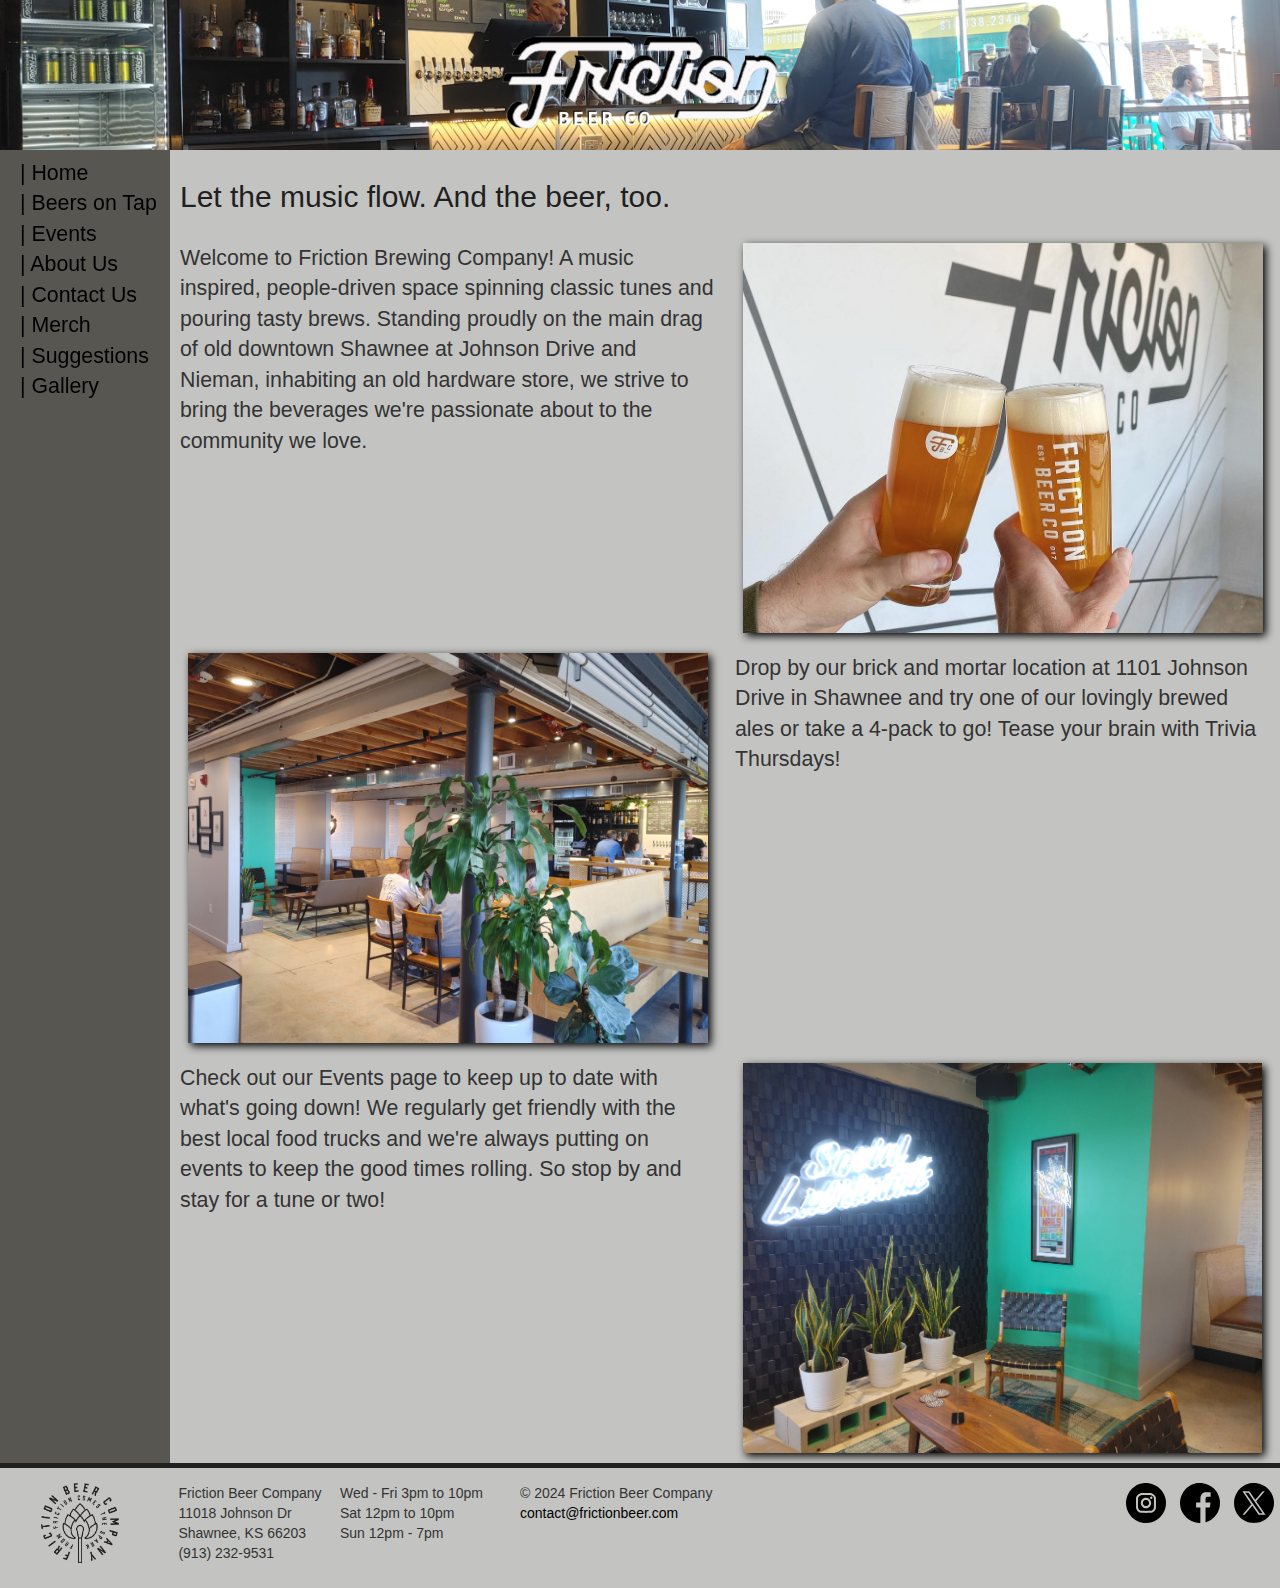
<file: index.html>
<!DOCTYPE html>
<html lang="en">
<head>
    <title>Friction Brewing</title>
    <link rel="icon" type="image/x-icon" href="images/favicon.ico">
    <meta charset="UTF-8">
    <meta name="viewport" content="width=device-width, initial-scale=1.0">
    <link rel="stylesheet" href="frictionbeer.css">
    <link rel="stylesheet" href="https://maxcdn.bootstrapcdn.com/bootstrap/3.3.6/css/bootstrap.min.css"/>
</head>
<body>

<div id="wrapper">

    <header>
        <a href="index.html"><img src="images/logo-wide1.png" alt="Friction Beer"></a>
    </header>

    <nav id="mobilenav">
      <ul id="navbar">

        <li>
        <a href="index.html">Home</a>
        </li>

        <li>
        <a href="beers.html">Beers</a>
        </li> 

        <li>
        <a href="events.html">Events</a>
        </li>

        <li>
        <a href="about.html">About</a>
        </li>

        <li>
        <a href="contact.html">Contact</a>
        </li>

        <li>
        <a href="merch.html">Merch</a>
        </li>

        <li>
        <a href="suggestion.html">Suggestions</a>
        </li>

        <li>
        <a href="gallery.html">Gallery</a>
        </li>

      </ul>


    </nav>

    <nav id="webnav">
        <ul id="navbar">

          <li>
          <a href="index.html">| Home</a>
          </li>

          <li>
          <a href="beers.html">| Beers on Tap</a>
          </li> 

          <li>
          <a href="events.html">| Events</a>
          </li>

          <li>
          <a href="about.html">| About Us</a>
          </li>

          <li>
          <a href="contact.html">| Contact Us</a>
          </li>

          <li>
          <a href="merch.html">| Merch</a>
          </li>

          <li>
          <a href="suggestion.html">| Suggestions</a>
          </li>

          <li>
          <a href="gallery.html">| Gallery</a>
          </li>

        </ul>
      </nav>

<main>

  <h2>Let the music flow. And the beer, too.</h2><br>

  <div id="main-grid">

    <div class="left1">
      <p>Welcome to Friction Brewing Company! A music inspired, people-driven space spinning classic tunes and pouring tasty brews. Standing proudly on the main drag of old downtown Shawnee at Johnson Drive and Nieman, inhabiting an old hardware store, we strive to bring the beverages we're passionate about to the community we love.</p>
    </div>

    <div class="right1">
      <img src="images/clink.jpg" alt="Beer Glass">
    </div>

    <div class="left2">
      <img src="images/hero9.png" alt="Brewery Inside View">
    </div>

    <div class="right2">
      <p>Drop by our brick and mortar location at 1101 Johnson Drive in Shawnee and try one of our lovingly brewed ales or take a 4-pack to go! Tease your brain with Trivia Thursdays!</p>
    </div>

    <div class="left3">
      <p>Check out our Events page to keep up to date with what's going down! We regularly get friendly with the best local food trucks and we're always putting on events to keep the good times rolling. So stop by and stay for a tune or two!</p>
    </div>

    <div class="right3">
      <img src="images/hero7.png" alt="Seating Area">
    </div>

  </div>
  
  
</main>


    
<footer id="grid-container">


      <div class="footlogo">
        <a href="index.html"><img src="images/logo-sm.png" alt="Friction Beer"></a>
      </div>

      <div class="hours">
        Wed - Fri 3pm to 10pm<br>
        Sat 12pm to 10pm<br>
        Sun 12pm - 7pm
      </div>

      <div class="contact">
        Friction Beer Company<br>
        11018 Johnson Dr<br>
        Shawnee, KS 66203<br>
        (913) 232-9531<br><br>
      </div>
  
      <div class="copyright">
        &copy; 2024 Friction Beer Company<br>
        <a href="mailto:example@frictionbeer.com">contact@frictionbeer.com</a>
      </div>

      <div class="social">
        <a href="https://www.instagram.com/frictionbeer/" target="_blank"><img src="images/instagram.svg" alt="Instagram"></a>
        <a href="https://www.facebook.com/FrictionBeer/" target="_blank"><img src="images/facebook.svg" alt="Facebook"></a>
        <a href="https://twitter.com/frictionbeer" target="_blank"><img src="images/twitter.svg" alt="Twitter"></a>
      </div>



</footer>

</div>
    
</body>
</html>
</file>
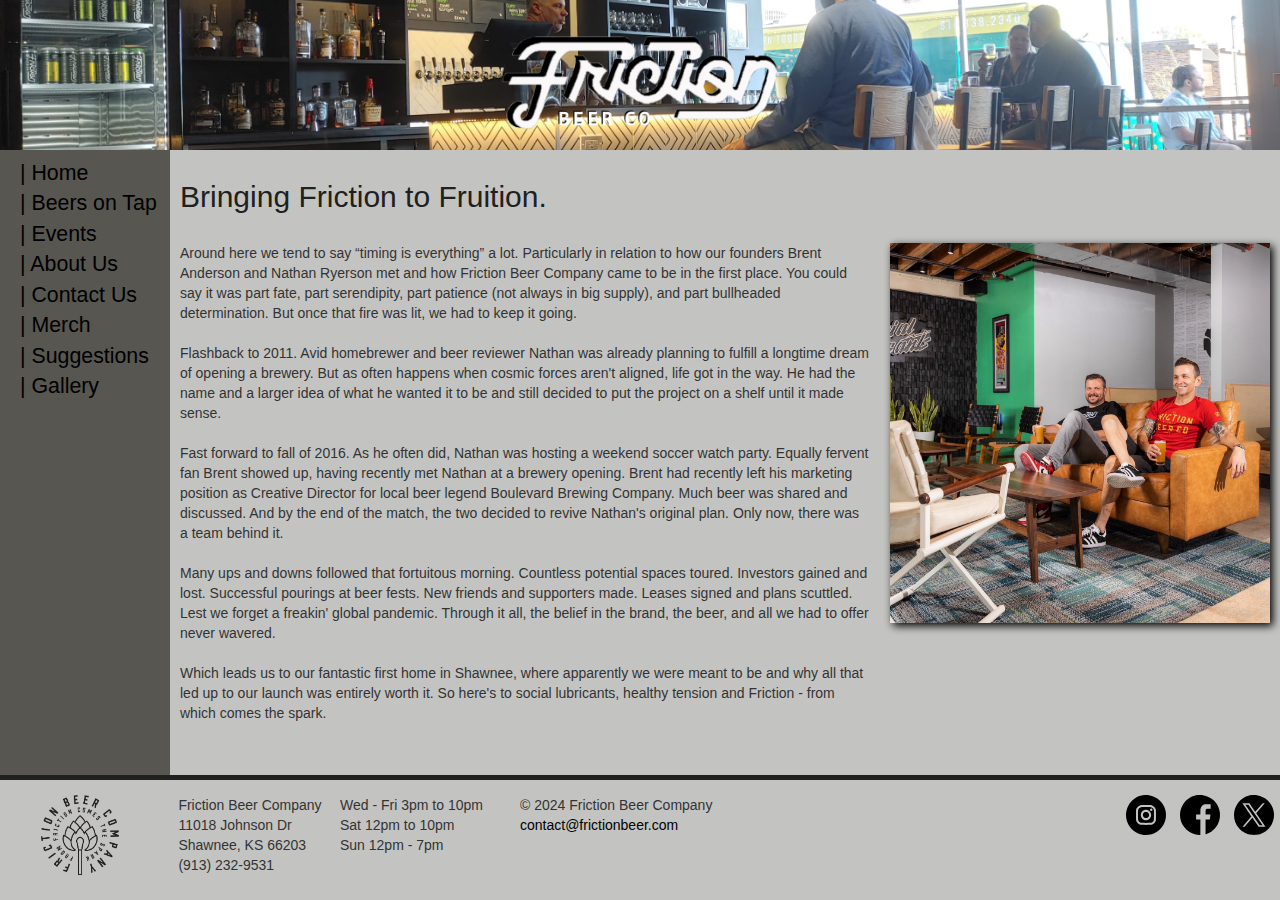
<file: about.html>
<!DOCTYPE html>
<html lang="en">
<head>
    <title>Friction Brewing</title>
    <link rel="icon" type="image/x-icon" href="images/favicon.ico">
    <meta charset="UTF-8">
    <meta name="viewport" content="width=device-width, initial-scale=1.0">
    <link rel="stylesheet" href="frictionbeer.css">
    <link rel="stylesheet" href="https://maxcdn.bootstrapcdn.com/bootstrap/3.3.6/css/bootstrap.min.css"/>
</head>
<body>

<div id="wrapper">

    <header>
        <a href="index.html"><img src="images/logo-wide1.png" alt="Friction Beer"></a>
    </header>

    <nav id="mobilenav">
      <ul id="navbar">

        <li>
        <a href="index.html">Home</a>
        </li>

        <li>
        <a href="beers.html">Beers</a>
        </li> 

        <li>
        <a href="events.html">Events</a>
        </li>

        <li>
        <a href="about.html">About</a>
        </li>

        <li>
        <a href="contact.html">Contact</a>
        </li>

        <li>
        <a href="merch.html">Merch</a>
        </li>

        <li>
        <a href="suggestion.html">Suggestions</a>
        </li>

        <li>
        <a href="gallery.html">Gallery</a>
        </li>

      </ul>


    </nav>

    <nav id="webnav">
        <ul id="navbar">

          <li>
          <a href="index.html">| Home</a>
          </li>

          <li>
          <a href="beers.html">| Beers on Tap</a>
          </li> 

          <li>
          <a href="events.html">| Events</a>
          </li>

          <li>
          <a href="about.html">| About Us</a>
          </li>

          <li>
          <a href="contact.html">| Contact Us</a>
          </li>

          <li>
          <a href="merch.html">| Merch</a>
          </li>

          <li>
          <a href="suggestion.html">| Suggestions</a>
          </li>

          <li>
          <a href="gallery.html">| Gallery</a>
          </li>

        </ul>
      </nav>

<main>

    <h2>Bringing Friction to Fruition.</h2><br>

<div id="about-grid">

    <div class="left1">
      <p>Around here we tend to say “timing is everything” a lot. Particularly in relation to how our founders Brent Anderson and Nathan Ryerson met and how Friction Beer Company came to be in the first place. You could say it was part fate, part serendipity, part patience (not always in big supply), and part bullheaded determination. But once that fire was lit, we had to keep it going.<br><br>

        Flashback to 2011. Avid homebrewer and beer reviewer Nathan was already planning to fulfill a longtime dream of opening a brewery. But as often happens when cosmic forces aren't aligned, life got in the way. He had the name and a larger idea of what he wanted it to be and still decided to put the project on a shelf until it made sense.<br><br>
        
        Fast forward to fall of 2016. As he often did, Nathan was hosting a weekend soccer watch party. Equally fervent fan Brent showed up, having recently met Nathan at a brewery opening. Brent had recently left his marketing position as Creative Director for local beer legend Boulevard Brewing Company. Much beer was shared and discussed. And by the end of the match, the two decided to revive Nathan's original plan. Only now, there was a team behind it.<br><br>
        
        Many ups and downs followed that fortuitous morning. Countless potential spaces toured. Investors gained and lost. Successful pourings at beer fests. New friends and supporters made. Leases signed and plans scuttled. Lest we forget a freakin' global pandemic. Through it all, the belief in the brand, the beer, and all we had to offer never wavered.<br><br>
        
        Which leads us to our fantastic first home in Shawnee, where apparently we were meant to be and why all that led up to our launch was entirely worth it. So here's to social lubricants, healthy tension and Friction - from which comes the spark.</p>
    </div>

    <div class="right1">
      <img src="images/mid3.jpg" alt="Beer Glass">
    </div>

  </div>
  
  
</main>


    
<footer id="grid-container">


      <div class="footlogo">
        <a href="index.html"><img src="images/logo-sm.png" alt="Friction Beer"></a>
      </div>

      <div class="hours">
        Wed - Fri 3pm to 10pm<br>
        Sat 12pm to 10pm<br>
        Sun 12pm - 7pm
      </div>

      <div class="contact">
        Friction Beer Company<br>
        11018 Johnson Dr<br>
        Shawnee, KS 66203<br>
        (913) 232-9531<br><br>
      </div>
  
      <div class="copyright">
        &copy; 2024 Friction Beer Company<br>
        <a href="mailto:example@frictionbeer.com">contact@frictionbeer.com</a>
      </div>

      <div class="social">
        <a href="https://www.instagram.com/frictionbeer/" target="_blank"><img src="images/instagram.svg" alt="Instagram"></a>
        <a href="https://www.facebook.com/FrictionBeer/" target="_blank"><img src="images/facebook.svg" alt="Facebook"></a>
        <a href="https://twitter.com/frictionbeer" target="_blank"><img src="images/twitter.svg" alt="Twitter"></a>
      </div>



</footer>

</div>
    
</body>
</html>
</file>
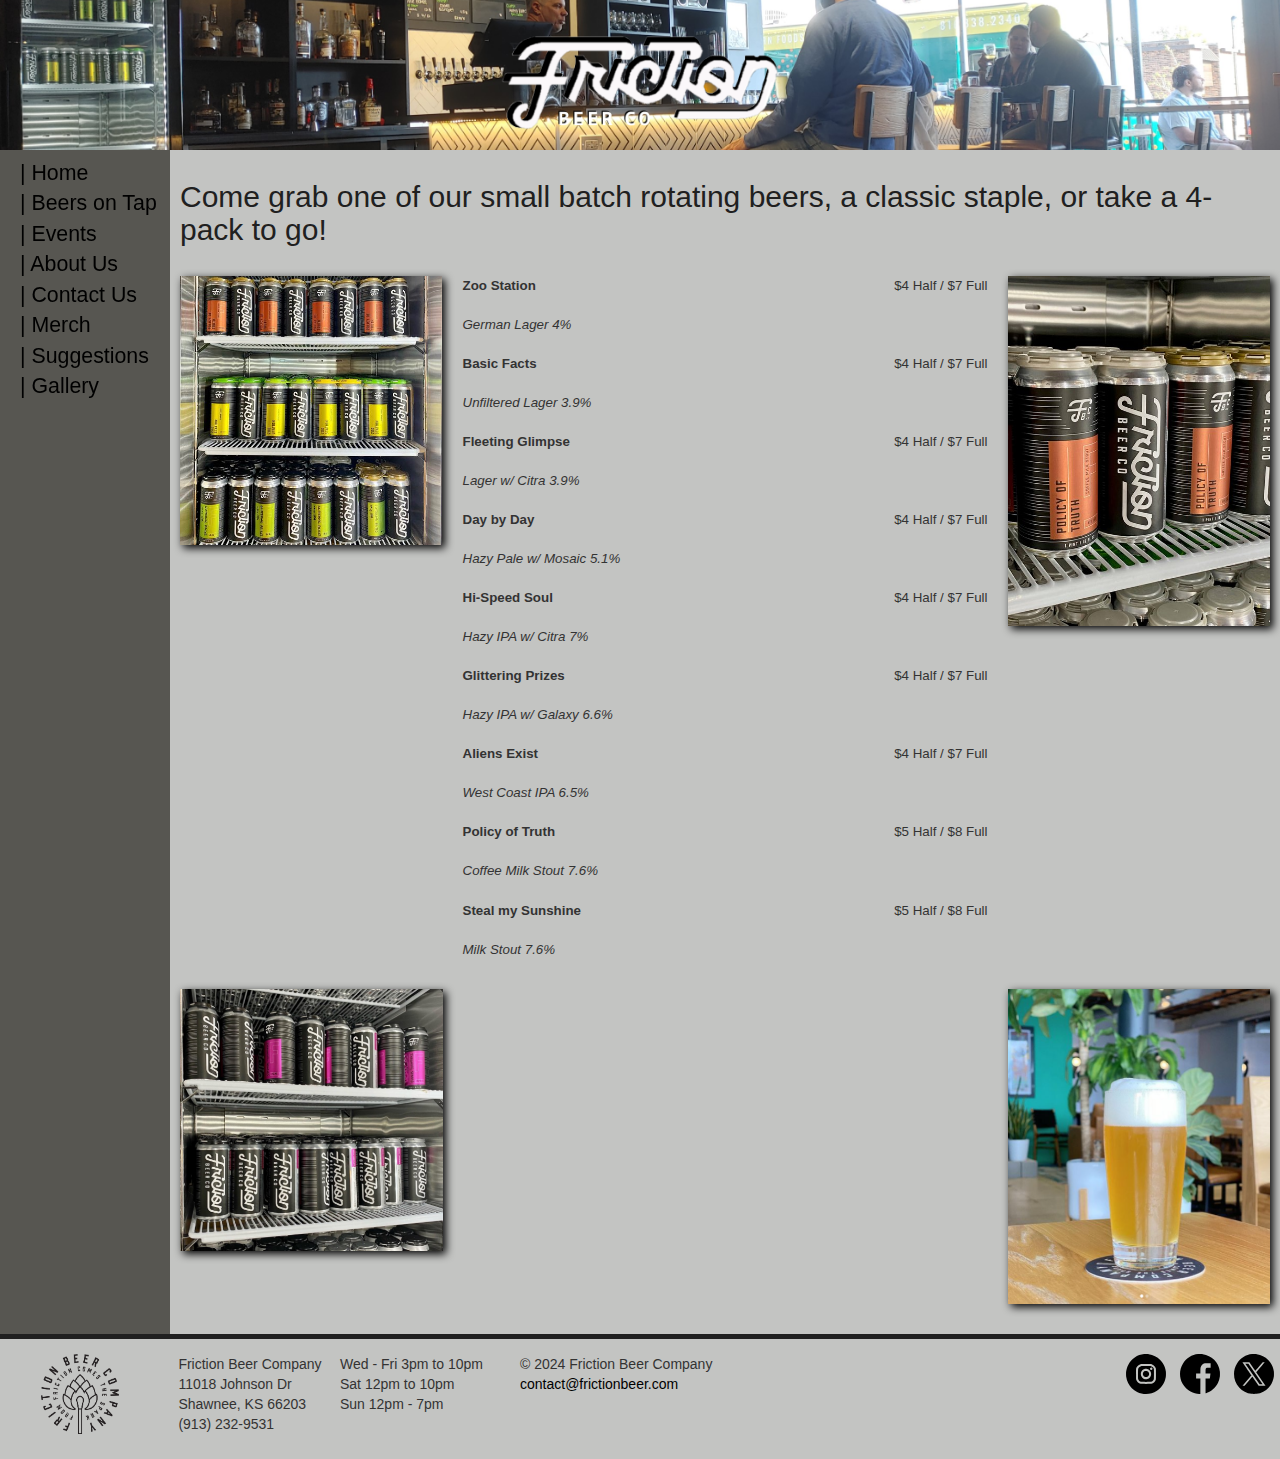
<file: beers.html>
<!DOCTYPE html>
<html lang="en">
<head>
    <title>Friction Brewing</title>
    <link rel="icon" type="image/x-icon" href="images/favicon.ico">
    <meta charset="UTF-8">
    <meta name="viewport" content="width=device-width, initial-scale=1.0">
    <link rel="stylesheet" href="frictionbeer.css">
    <link rel="stylesheet" href="https://maxcdn.bootstrapcdn.com/bootstrap/3.3.6/css/bootstrap.min.css"/>
</head>
<body>

<div id="wrapper">

    <header>
        <a href="index.html"><img src="images/logo-wide1.png" alt="Friction Beer"></a>
    </header>

    <nav id="mobilenav">
      <ul id="navbar">

        <li class="n1">
        <a href="index.html">Home</a>
        </li>

        <li class="n2">
        <a href="beers.html">Beers</a>
        </li> 

        <li class="n3">
        <a href="events.html">Events</a>
        </li>

        <li class="n4">
        <a href="about.html">About</a>
        </li>

        <li class="n5">
        <a href="contact.html">Contact</a>
        </li>

        <li class="n6">
        <a href="merch.html">Merch</a>
        </li>

        <li class="n7">
        <a href="suggestion.html">Suggestions</a>
        </li>

        <li class="n8">
        <a href="gallery.html">Gallery</a>
        </li>

      </ul>
    </nav>

    <nav id="webnav">
        <ul id="navbar">

          <li>
          <a href="index.html">| Home</a>
          </li>

          <li>
          <a href="beers.html">| Beers on Tap</a>
          </li> 

          <li>
          <a href="events.html">| Events</a>
          </li>

          <li>
          <a href="about.html">| About Us</a>
          </li>

          <li>
          <a href="contact.html">| Contact Us</a>
          </li>

          <li>
          <a href="merch.html">| Merch</a>
          </li>

          <li>
          <a href="suggestion.html">| Suggestions</a>
          </li>

          <li>
          <a href="gallery.html">| Gallery</a>
          </li>

        </ul>
      </nav>

<main>

  <h2>Come grab one of our small batch rotating beers, a classic staple, or take a 4-pack to go!</h2><br>

  <div id="beers-grid">

    <div class="left1">
      <img src="images/cans1.jpg" alt="Beer Cans">
    </div>

    <div class="middle1">
      <div class="menu1">
        <p class="ml1">Zoo Station</p>
          <p class="ds1">German Lager 4%</p>
        <p class="mr1">$4 Half / $7 Full</p>
        <p class="ml2">Basic Facts</p>
          <p class="ds2">Unfiltered Lager 3.9%</p>
        <p class="mr2">$4 Half / $7 Full</p>
        <p class="ml3">Fleeting Glimpse</p>
          <p class="ds3">Lager w/ Citra 3.9%</p>
        <p class="mr3">$4 Half / $7 Full</p>
        <p class="ml4">Day by Day</p>
          <p class="ds4">Hazy Pale w/ Mosaic 5.1%</p>
        <p class="mr4">$4 Half / $7 Full</p>
        <p class="ml5">Hi-Speed Soul</p>
          <p class="ds5">Hazy IPA w/ Citra 7%</p>
        <p class="mr5">$4 Half / $7 Full</p>
        <p class="ml6">Glittering Prizes</p>
          <p class="ds6">Hazy IPA w/ Galaxy 6.6%</p>
        <p class="mr6">$4 Half / $7 Full</p>
        <p class="ml7">Aliens Exist</p>
          <p class="ds7">West Coast IPA 6.5%</p>
        <p class="mr7">$4 Half / $7 Full</p>
        <p class="ml8">Policy of Truth</p>
          <p class="ds8">Coffee Milk Stout 7.6%</p>
        <p class="mr8">$5 Half / $8 Full</p>
        <p class="ml9">Steal my Sunshine</p>
          <p class="ds9"> Milk Stout 7.6%</p>
        <p class="mr9">$5 Half / $8 Full</p>
      </div>
    </div>

    <div class="right1">
      <img src="images/cans2.jpg" alt="Beer Cans">
    </div>

    <div class="left2">
      <img src="images/cans3.png" alt="Beer Cans">
    </div>

    <div class="middle2">

    </div>

    <div class="right2">
      <img src="images/glass3.png" alt="Glass of Beer">
    </div>


  </div>
  
  
</main>


    
<footer id="grid-container">


    <div class="footlogo">
      <a href="index.html"><img src="images/logo-sm.png" alt="Friction Beer"></a>
    </div>

    <div class="hours">
      Wed - Fri 3pm to 10pm<br>
      Sat 12pm to 10pm<br>
      Sun 12pm - 7pm
    </div>

    <div class="contact">
      Friction Beer Company<br>
      11018 Johnson Dr<br>
      Shawnee, KS 66203<br>
      (913) 232-9531<br><br>
    </div>

    <div class="copyright">
      &copy; 2024 Friction Beer Company<br>
      <a href="mailto:example@frictionbeer.com">contact@frictionbeer.com</a>
    </div>

    <div class="social">
      <a href="https://www.instagram.com/frictionbeer/" target="_blank"><img src="images/instagram.svg" alt="Instagram"></a>
      <a href="https://www.facebook.com/FrictionBeer/" target="_blank"><img src="images/facebook.svg" alt="Facebook"></a>
      <a href="https://twitter.com/frictionbeer" target="_blank"><img src="images/twitter.svg" alt="Twitter"></a>
    </div>



</footer>

</div>
    
</body>
</html>
</file>
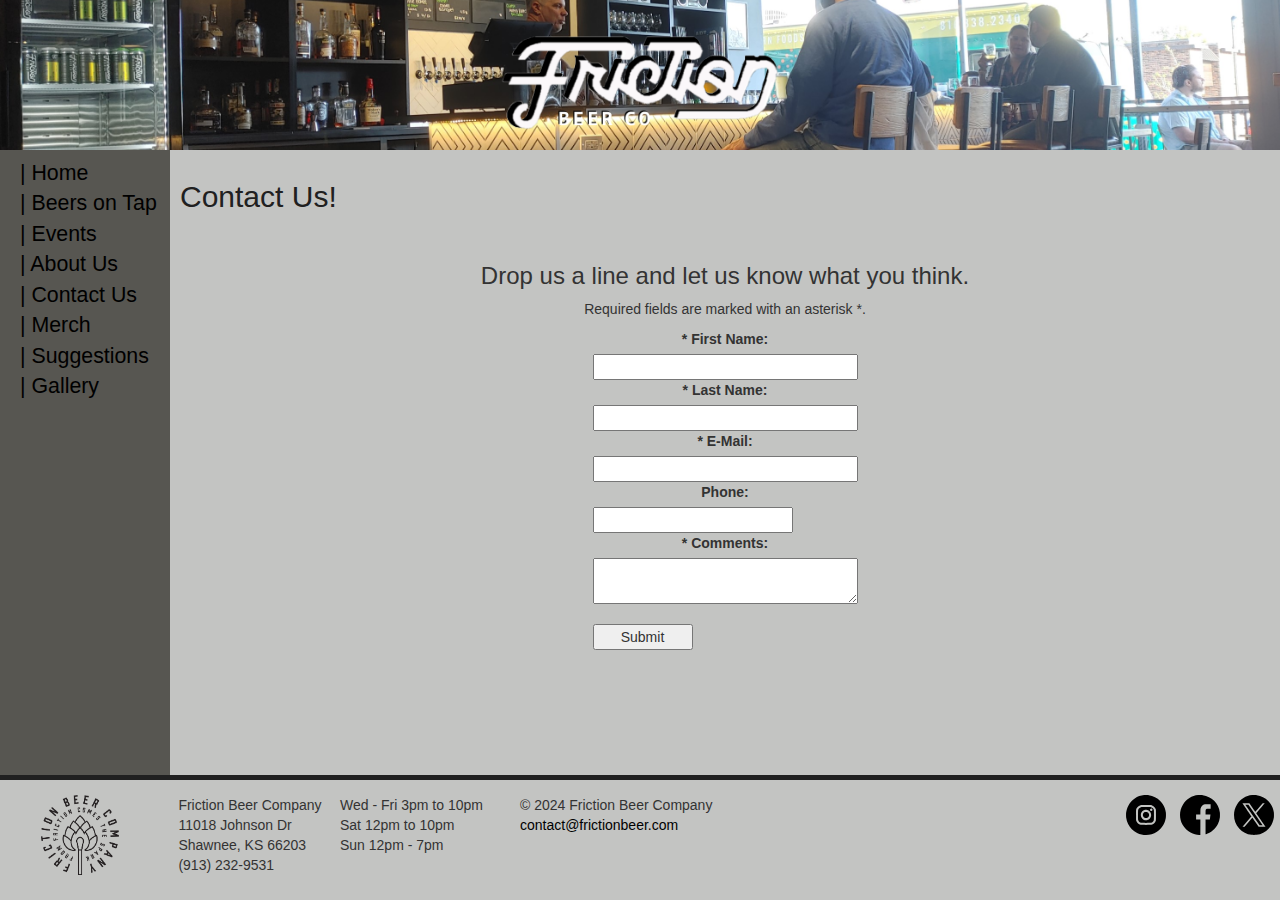
<file: contact.html>
<!DOCTYPE html>
<html lang="en">
<head>
    <title>Friction Brewing</title>
    <link rel="icon" type="image/x-icon" href="images/favicon.ico">
    <meta charset="UTF-8">
    <meta name="viewport" content="width=device-width, initial-scale=1.0">
    <link rel="stylesheet" href="frictionbeer.css">
    <link rel="stylesheet" href="https://maxcdn.bootstrapcdn.com/bootstrap/3.3.6/css/bootstrap.min.css"/>
</head>
<body>

<div id="wrapper">

    <header id="contacthead">
        <a href="index.html"><img src="images/logo-wide1.png" alt="Friction Beer"></a>
    </header>

    <nav id="mobilenav">
      <ul id="navbar">

        <li>
        <a href="index.html">Home</a>
        </li>

        <li>
        <a href="beers.html">Beers</a>
        </li> 

        <li>
        <a href="events.html">Events</a>
        </li>

        <li>
        <a href="about.html">About</a>
        </li>

        <li>
        <a href="contact.html">Contact</a>
        </li>

        <li>
        <a href="merch.html">Merch</a>
        </li>

        <li>
        <a href="suggestion.html">Suggestions</a>
        </li>

        <li>
        <a href="gallery.html">Gallery</a>
        </li>

      </ul>


    </nav>

    <nav id="webnav">
        <ul id="navbar">

          <li>
          <a href="index.html">| Home</a>
          </li>

          <li>
          <a href="beers.html">| Beers on Tap</a>
          </li> 

          <li>
          <a href="events.html">| Events</a>
          </li>

          <li>
          <a href="about.html">| About Us</a>
          </li>

          <li>
          <a href="contact.html">| Contact Us</a>
          </li>

          <li>
          <a href="merch.html">| Merch</a>
          </li>

          <li>
          <a href="suggestion.html">| Suggestions</a>
          </li>

          <li>
          <a href="gallery.html">| Gallery</a>
          </li>

        </ul>
      </nav>

<main id="contactmain">

  <h2>Contact Us!</h2><br>

  <div id="contact-grid">

    <h3>Drop us a line and let us know what you think.</h3>

    <p> Required fields are marked with an asterisk *.</p>
  
      <form method="get" action="/final/formsubmit.html" id="contactform">
        <label for="myFName">* First Name: </label><input type="text" name="myFName" id="myFName" required="required">
        <label for="myLName">* Last Name: </label><input type="text" name="myLName" id="myLName" required="required">
        <label for="myEmail">* E-Mail: </label><input type="email" name="myEmail" id="myEmail" required="required">
        <label for="myPhone">Phone: </label><input type="text" maxlength="12" name="myPhone" id="myPhone">
        <label for="myComments">* Comments: </label><textarea rows="2" cols="30" name="myComments" id="myComments"></textarea><br>
        <input type="submit" class="submit">
        <br><br>
      </form>

  </div>
  
  
</main>


    
<footer id="grid-container">


      <div class="footlogo">
        <a href="index.html"><img src="images/logo-sm.png" alt="Friction Beer"></a>
      </div>

      <div class="hours">
        Wed - Fri 3pm to 10pm<br>
        Sat 12pm to 10pm<br>
        Sun 12pm - 7pm
      </div>

      <div class="contact">
        Friction Beer Company<br>
        11018 Johnson Dr<br>
        Shawnee, KS 66203<br>
        (913) 232-9531<br><br>
      </div>
  
      <div class="copyright">
        &copy; 2024 Friction Beer Company<br>
        <a href="mailto:example@frictionbeer.com">contact@frictionbeer.com</a>
      </div>

      <div class="social">
        <a href="https://www.instagram.com/frictionbeer/" target="_blank"><img src="images/instagram.svg" alt="Instagram"></a>
        <a href="https://www.facebook.com/FrictionBeer/" target="_blank"><img src="images/facebook.svg" alt="Facebook"></a>
        <a href="https://twitter.com/frictionbeer" target="_blank"><img src="images/twitter.svg" alt="Twitter"></a>
      </div>



</footer>

</div>
    
</body>
</html>
</file>
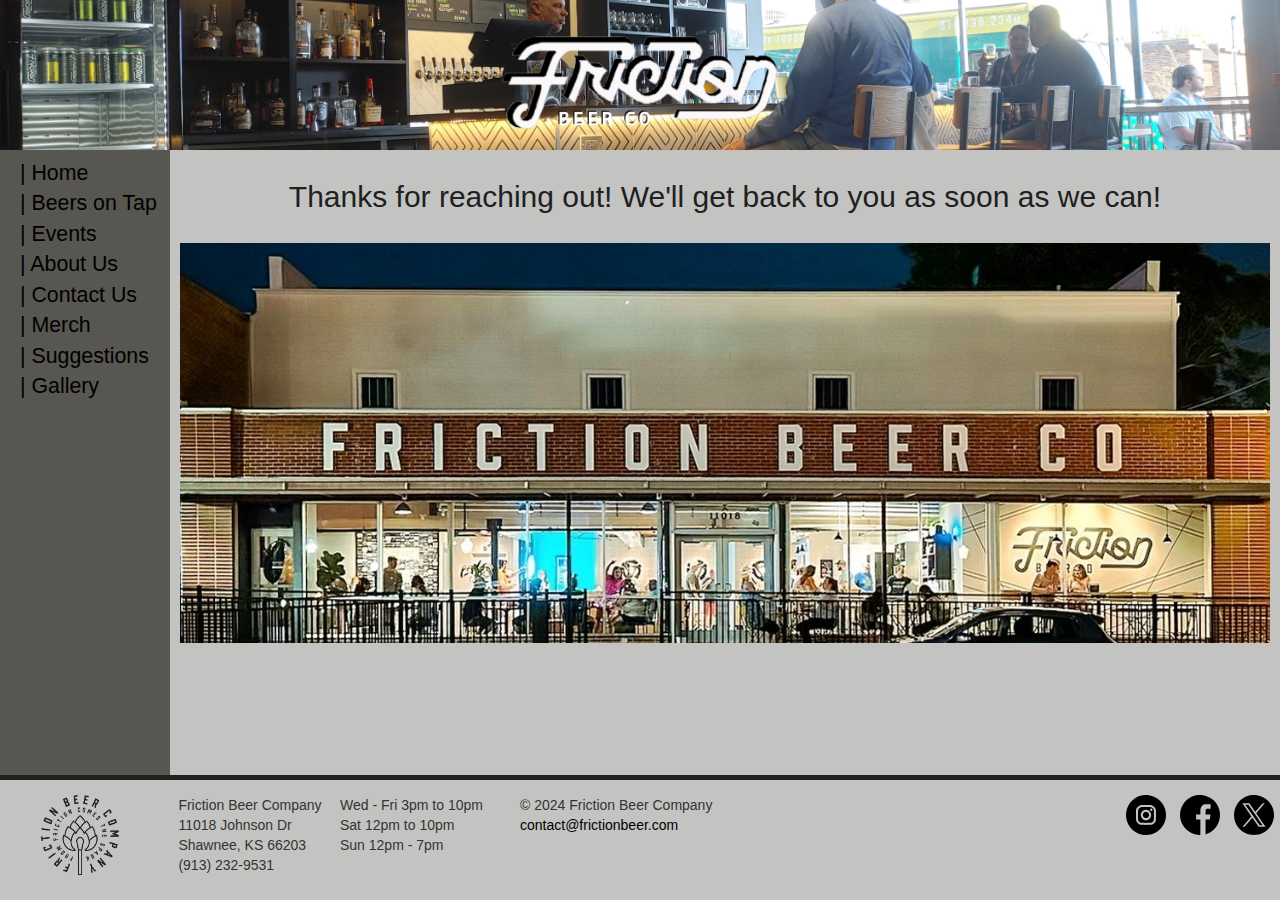
<file: formsubmit.html>
<!DOCTYPE html>
<html lang="en">
<head>
    <title>Friction Brewing</title>
    <link rel="icon" type="image/x-icon" href="images/favicon.ico">
    <meta charset="UTF-8">
    <meta name="viewport" content="width=device-width, initial-scale=1.0">
    <link rel="stylesheet" href="frictionbeer.css">
    <link rel="stylesheet" href="https://maxcdn.bootstrapcdn.com/bootstrap/3.3.6/css/bootstrap.min.css"/>
</head>
<body>

<div id="wrapper">

    <header>
        <a href="index.html"><img src="images/logo-wide1.png" alt="Friction Beer"></a>
    </header>

    <nav id="mobilenav">
      <ul id="navbar">

        <li>
        <a href="index.html">Home</a>
        </li>

        <li>
        <a href="beers.html">Beers</a>
        </li> 

        <li>
        <a href="events.html">Events</a>
        </li>

        <li>
        <a href="about.html">About</a>
        </li>

        <li>
        <a href="contact.html">Contact</a>
        </li>

        <li>
        <a href="merch.html">Merch</a>
        </li>

        <li>
        <a href="suggestion.html">Suggestions</a>
        </li>

        <li>
        <a href="gallery.html">Gallery</a>
        </li>

      </ul>


    </nav>

    <nav id="webnav">
        <ul id="navbar">

          <li>
          <a href="index.html">| Home</a>
          </li>

          <li>
          <a href="beers.html">| Beers on Tap</a>
          </li> 

          <li>
          <a href="events.html">| Events</a>
          </li>

          <li>
          <a href="about.html">| About Us</a>
          </li>

          <li>
          <a href="contact.html">| Contact Us</a>
          </li>

          <li>
          <a href="merch.html">| Merch</a>
          </li>

          <li>
          <a href="suggestion.html">| Suggestions</a>
          </li>

          <li>
          <a href="gallery.html">| Gallery</a>
          </li>

        </ul>
      </nav>

<main>

  <h2 id="formhead">Thanks for reaching out! We'll get back to you as soon as we can!</h2><br>

  <div id="formhero">
    
  </div>
  
  
</main>


    
<footer id="grid-container">


      <div class="footlogo">
        <a href="index.html"><img src="images/logo-sm.png" alt="Friction Beer"></a>
      </div>

      <div class="hours">
        Wed - Fri 3pm to 10pm<br>
        Sat 12pm to 10pm<br>
        Sun 12pm - 7pm
      </div>

      <div class="contact">
        Friction Beer Company<br>
        11018 Johnson Dr<br>
        Shawnee, KS 66203<br>
        (913) 232-9531<br><br>
      </div>
  
      <div class="copyright">
        &copy; 2024 Friction Beer Company<br>
        <a href="mailto:example@frictionbeer.com">contact@frictionbeer.com</a>
      </div>

      <div class="social">
        <a href="https://www.instagram.com/frictionbeer/" target="_blank"><img src="images/instagram.svg" alt="Instagram"></a>
        <a href="https://www.facebook.com/FrictionBeer/" target="_blank"><img src="images/facebook.svg" alt="Facebook"></a>
        <a href="https://twitter.com/frictionbeer" target="_blank"><img src="images/twitter.svg" alt="Twitter"></a>
      </div>



</footer>

</div>
    
</body>
</html>
</file>
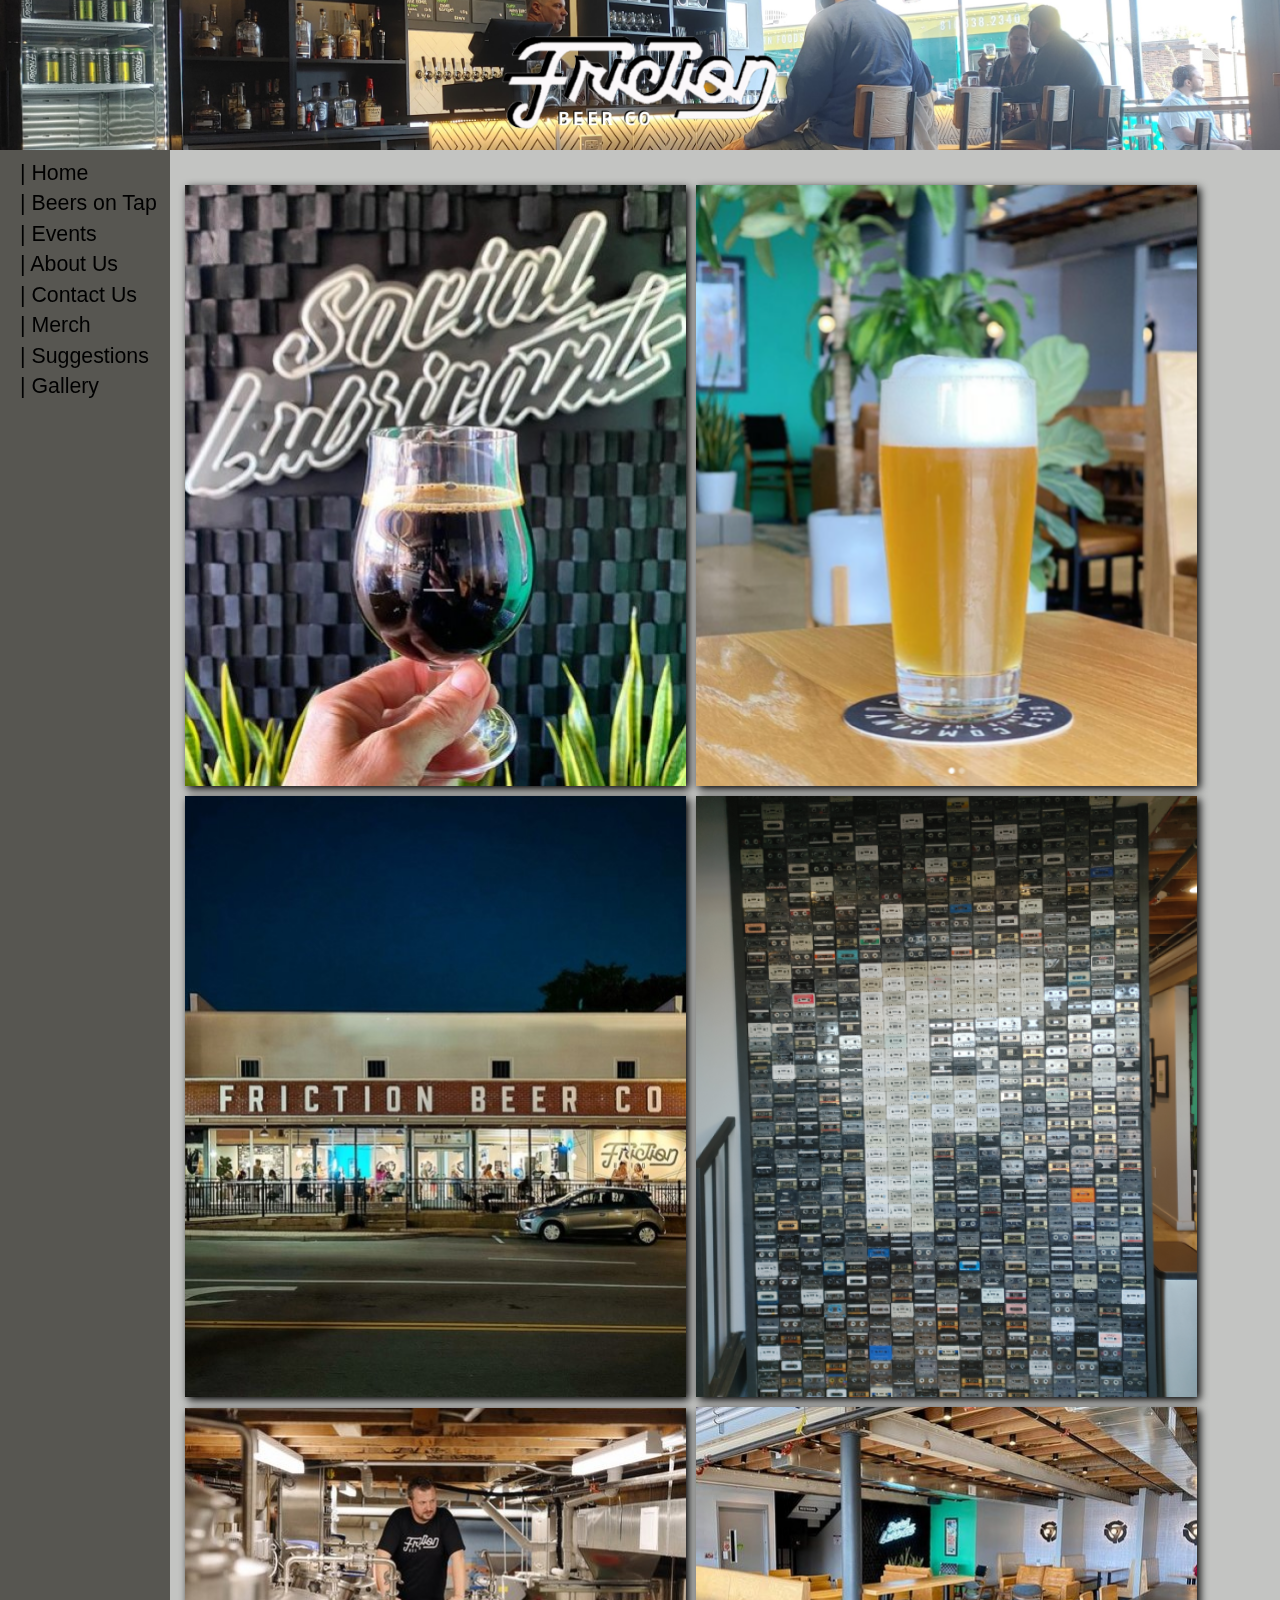
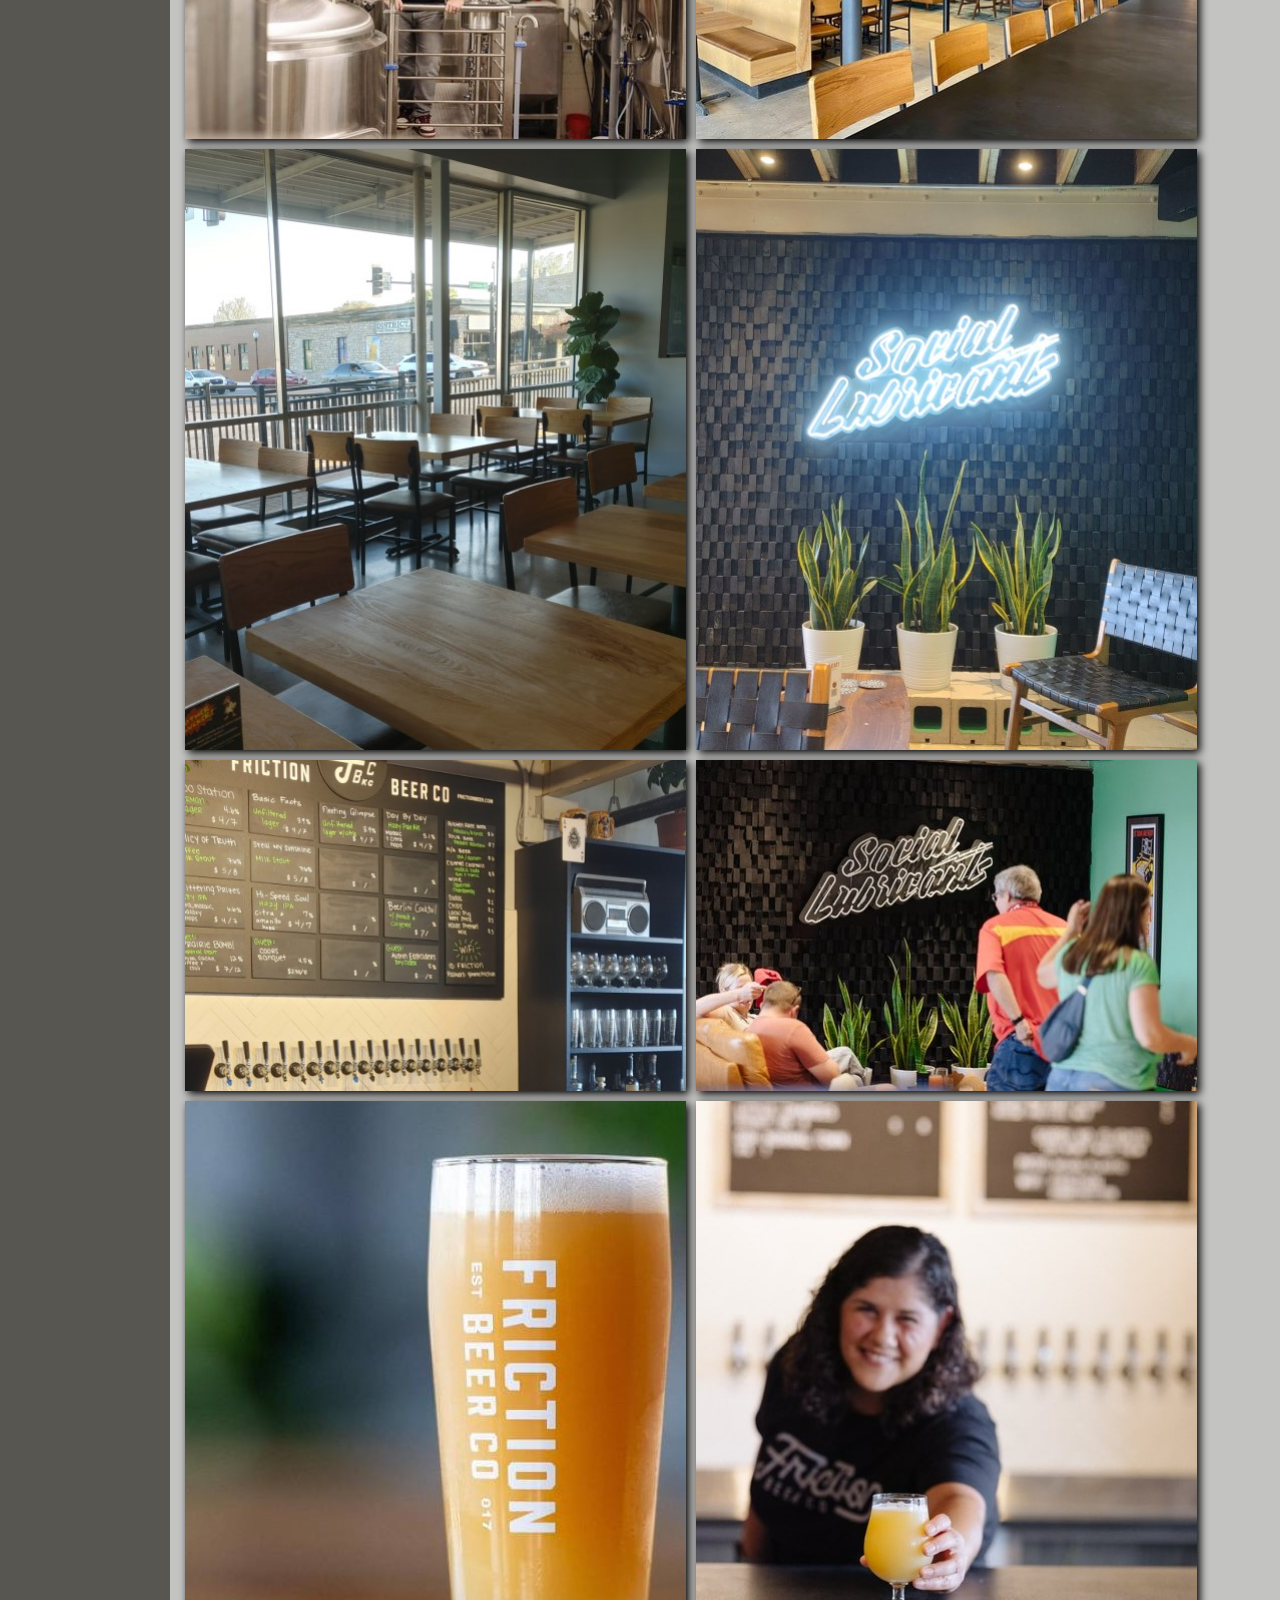
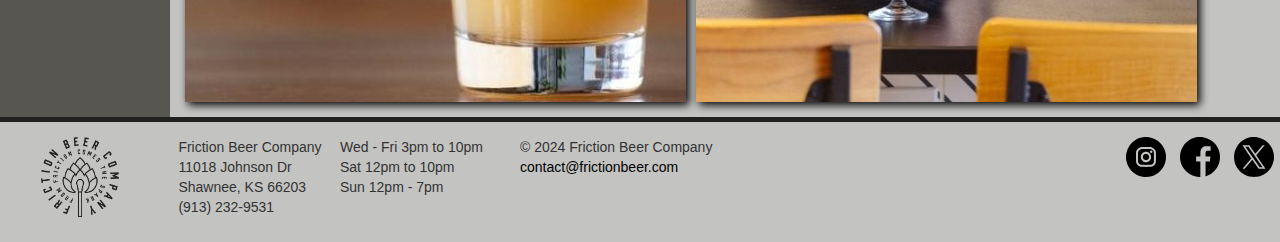
<file: gallery.html>
<!DOCTYPE html>
<html lang="en">
<head>
    <title>Friction Brewing</title>
    <link rel="icon" type="image/x-icon" href="images/favicon.ico">
    <meta charset="UTF-8">
    <meta name="viewport" content="width=device-width, initial-scale=1.0">
    <link rel="stylesheet" href="frictionbeer.css">
    <link rel="stylesheet" href="https://maxcdn.bootstrapcdn.com/bootstrap/3.3.6/css/bootstrap.min.css"/>
</head>
<body>

<div id="wrapper">

    <header>
        <a href="index.html"><img src="images/logo-wide1.png" alt="Friction Beer"></a>
    </header>

    <nav id="mobilenav">
      <ul id="navbar">

        <li>
        <a href="index.html">Home</a>
        </li>

        <li>
        <a href="beers.html">Beers</a>
        </li> 

        <li>
        <a href="events.html">Events</a>
        </li>

        <li>
        <a href="about.html">About</a>
        </li>

        <li>
        <a href="contact.html">Contact</a>
        </li>

        <li>
        <a href="merch.html">Merch</a>
        </li>

        <li>
        <a href="suggestion.html">Suggestions</a>
        </li>

        <li>
        <a href="gallery.html">Gallery</a>
        </li>

      </ul>


    </nav>

    <nav id="webnav">
        <ul id="navbar">

          <li>
          <a href="index.html">| Home</a>
          </li>

          <li>
          <a href="beers.html">| Beers on Tap</a>
          </li> 

          <li>
          <a href="events.html">| Events</a>
          </li>

          <li>
          <a href="about.html">| About Us</a>
          </li>

          <li>
          <a href="contact.html">| Contact Us</a>
          </li>

          <li>
          <a href="merch.html">| Merch</a>
          </li>

          <li>
          <a href="suggestion.html">| Suggestions</a>
          </li>

          <li>
          <a href="gallery.html">| Gallery</a>
          </li>

        </ul>
      </nav>

<main>
  <br>
  <table class="gallerytable">

    <tr>
      <td>
        <img src="images/glass1.jpg" alt="Beer Glass">
      </td>
      <td>
        <img src="images/glass3.png" alt="Beer Glass">
      </td>
    </tr>

    <tr>
      <td>
        <img src="images/hero1sm.jpg" alt="Outside the Brewery">
      </td>
      <td>
        <img src="images/cassettewall1sm.png" alt="Cassette Wall">
      </td>
    </tr>

    <tr>
      <td>
        <img src="images/hero5.jpg" alt="Back Room with Brew Tanks">
      </td>
      <td>
        <img src="images/hero6.jpg" alt="Seating Area">
      </td>
    </tr>

    <tr>
      <td>
        <img src="images/hero8.jpg" alt="Window Looking Out">
      </td>
      <td>
        <img src="images/hero13.jpg" alt="Social Lubricants Sign">
      </td>
    </tr>

    <tr>
      <td>
        <img src="images/hero11.jpg" alt="Tab Handles">
      </td>
      <td>
        <img src="images/hero4.jpg" alt="Social Lubricants Sign">
      </td>
    </tr>

    <tr>
      <td>
        <img src="images/glass2.jpg" alt="Beer Glass">
      </td>
      <td>
        <img src="images/mid2.jpg" alt="Cheers!">
      </td>
    </tr>

  </table>
  
  
</main>


    
<footer id="grid-container">


      <div class="footlogo">
        <a href="index.html"><img src="images/logo-sm.png" alt="Friction Beer"></a>
      </div>

      <div class="hours">
        Wed - Fri 3pm to 10pm<br>
        Sat 12pm to 10pm<br>
        Sun 12pm - 7pm
      </div>

      <div class="contact">
        Friction Beer Company<br>
        11018 Johnson Dr<br>
        Shawnee, KS 66203<br>
        (913) 232-9531<br><br>
      </div>
  
      <div class="copyright">
        &copy; 2024 Friction Beer Company<br>
        <a href="mailto:example@frictionbeer.com">contact@frictionbeer.com</a>
      </div>

      <div class="social">
        <a href="https://www.instagram.com/frictionbeer/" target="_blank"><img src="images/instagram.svg" alt="Instagram"></a>
        <a href="https://www.facebook.com/FrictionBeer/" target="_blank"><img src="images/facebook.svg" alt="Facebook"></a>
        <a href="https://twitter.com/frictionbeer" target="_blank"><img src="images/twitter.svg" alt="Twitter"></a>
      </div>



</footer>

</div>
    
</body>
</html>
</file>
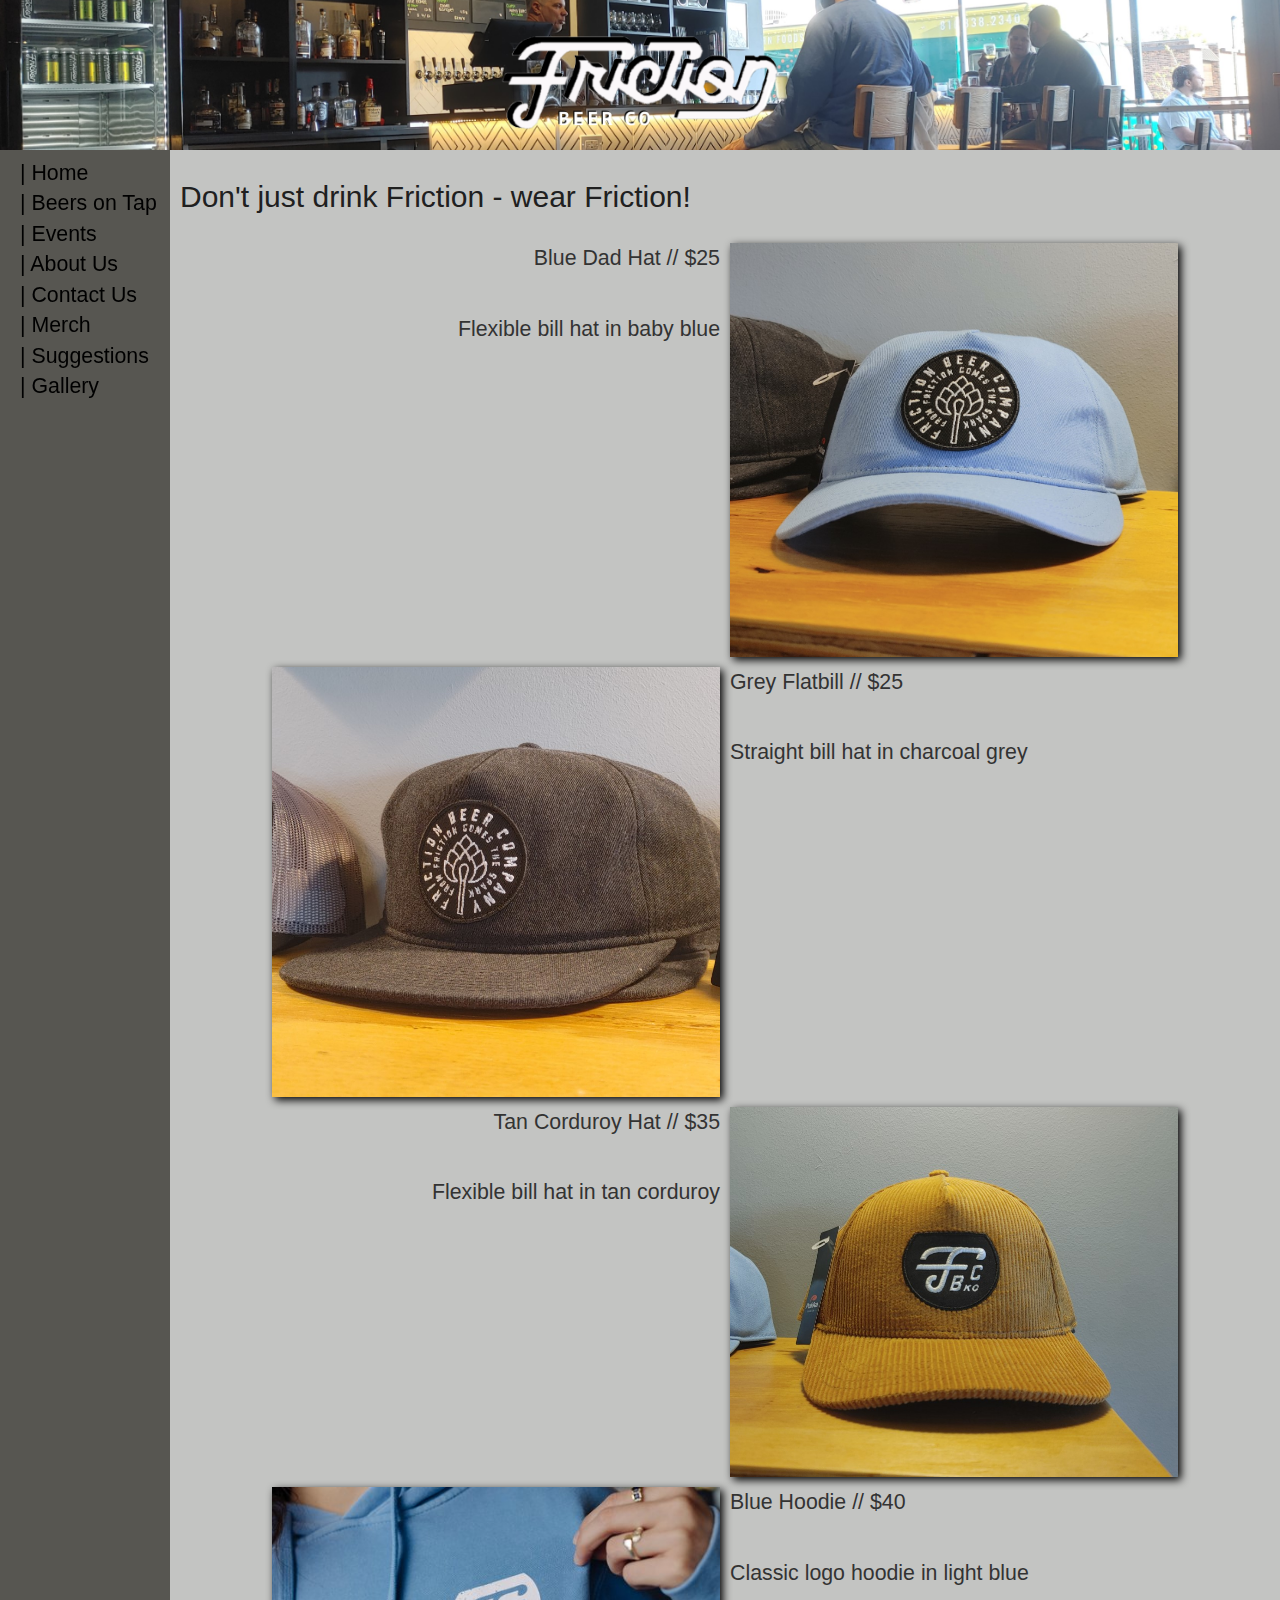
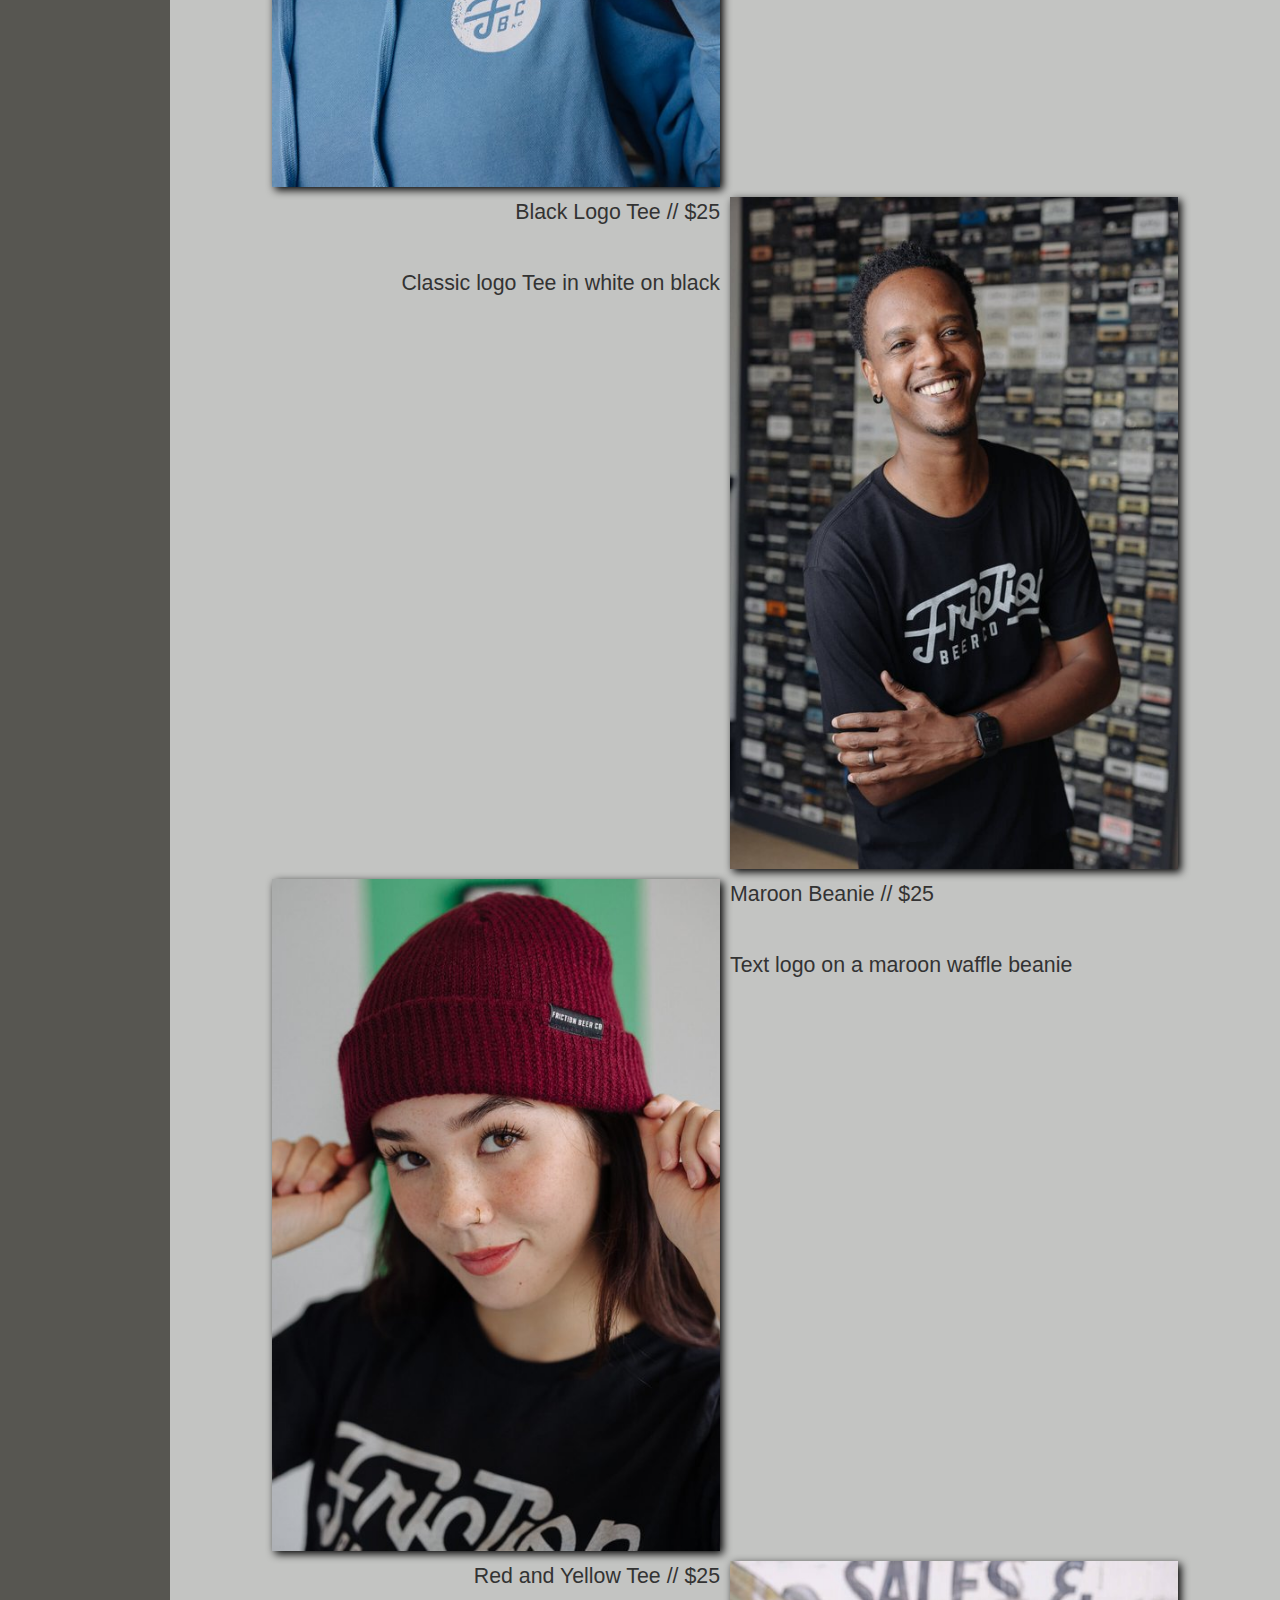
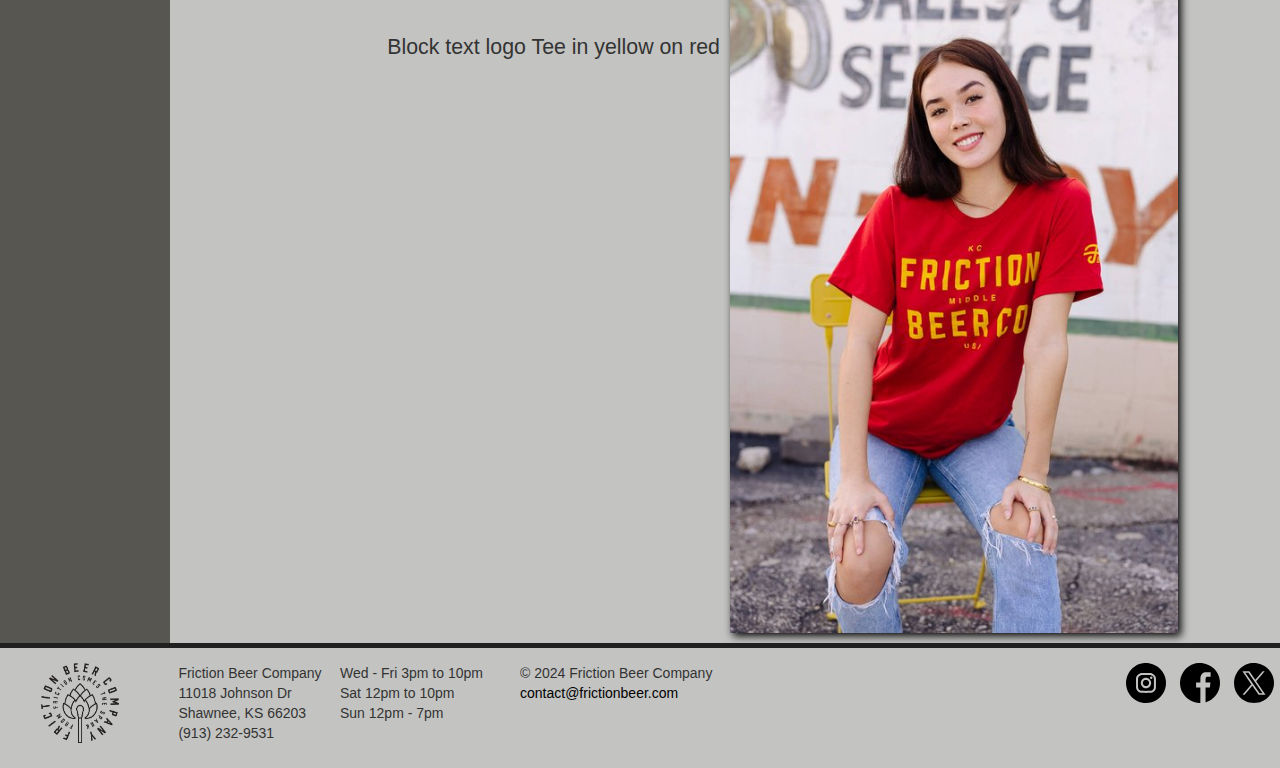
<file: merch.html>
<!DOCTYPE html>
<html lang="en">
<head>
    <title>Friction Brewing</title>
    <link rel="icon" type="image/x-icon" href="images/favicon.ico">
    <meta charset="UTF-8">
    <meta name="viewport" content="width=device-width, initial-scale=1.0">
    <link rel="stylesheet" href="frictionbeer.css">
    <link rel="stylesheet" href="https://maxcdn.bootstrapcdn.com/bootstrap/3.3.6/css/bootstrap.min.css"/>
</head>
<body>

<div id="wrapper">

    <header>
        <a href="index.html"><img src="images/logo-wide1.png" alt="Friction Beer"></a>
    </header>

    <nav id="mobilenav">
      <ul id="navbar">

        <li>
        <a href="index.html">Home</a>
        </li>

        <li>
        <a href="beers.html">Beers</a>
        </li> 

        <li>
        <a href="events.html">Events</a>
        </li>

        <li>
        <a href="about.html">About</a>
        </li>

        <li>
        <a href="contact.html">Contact</a>
        </li>

        <li>
        <a href="merch.html">Merch</a>
        </li>

        <li>
        <a href="suggestion.html">Suggestions</a>
        </li>

        <li>
        <a href="gallery.html">Gallery</a>
        </li>

      </ul>


    </nav>

    <nav id="webnav">
        <ul id="navbar">

          <li>
          <a href="index.html">| Home</a>
          </li>

          <li>
          <a href="beers.html">| Beers on Tap</a>
          </li> 

          <li>
          <a href="events.html">| Events</a>
          </li>

          <li>
          <a href="about.html">| About Us</a>
          </li>

          <li>
          <a href="contact.html">| Contact Us</a>
          </li>

          <li>
          <a href="merch.html">| Merch</a>
          </li>

          <li>
          <a href="suggestion.html">| Suggestions</a>
          </li>

          <li>
          <a href="gallery.html">| Gallery</a>
          </li>

        </ul>
      </nav>

<main>

  <h2>Don't just drink Friction - wear Friction!</h2><br>

  <div id="merch-grid">

    <div class="gleft1" id="rightalign">
      <p>Blue Dad Hat // $25</p><br>
      <p>Flexible bill hat in baby blue</p><br>
    </div>

    <div class="gright1">
      <img src="images/hat1.jpg" alt="Blue Hat">
    </div>

    <div class="gleft2" id="hat2">
      <img src="images/hat2.jpg" alt="Grey Hat">
    </div>

    <div class="gright2">
      <p>Grey Flatbill // $25</p><br>
      <p>Straight bill hat in charcoal grey</p>
    </div>

    <div class="gleft3" id="rightalign">
      <p>Tan Corduroy Hat // $35</p><br>
      <p>Flexible bill hat in tan corduroy</p>
    </div>

    <div class="gright3">
      <img src="images/hat3.jpg" alt="Tan Hat">
    </div>

    <div class="gleft4" id="rightalign">
      <img src="images/merch1.jpg" alt="Blue Hoodie">
    </div>

    <div class="gright4">
      <p>Blue Hoodie // $40</p><br>
      <p>Classic logo hoodie in light blue</p>
    </div>

    <div class="gleft5" id="rightalign">
      <p>Black Logo Tee // $25</p><br>
      <p>Classic logo Tee in white on black</p>
    </div>

    <div class="gright5">
      <img src="images/merch2.jpg" alt="Black T-Shirt">
    </div>

    <div class="gleft6" id="rightalign">
      <img src="images/merch3.jpg" alt="Maroon Beanie">
    </div>

    <div class="gright6">
      <p>Maroon Beanie // $25</p><br>
      <p>Text logo on a maroon waffle beanie</p>
    </div>

    <div class="gleft7" id="rightalign">
      <p>Red and Yellow Tee // $25</p><br>
      <p>Block text logo Tee in yellow on red</p>
    </div>

    <div class="gright7">
      <img src="images/merch4.jpg" alt="Red T-Shirt">
    </div>


  </div>
  
  
</main>


    
<footer id="grid-container">


      <div class="footlogo">
        <a href="index.html"><img src="images/logo-sm.png" alt="Friction Beer"></a>
      </div>

      <div class="hours">
        Wed - Fri 3pm to 10pm<br>
        Sat 12pm to 10pm<br>
        Sun 12pm - 7pm
      </div>

      <div class="contact">
        Friction Beer Company<br>
        11018 Johnson Dr<br>
        Shawnee, KS 66203<br>
        (913) 232-9531<br><br>
      </div>
  
      <div class="copyright">
        &copy; 2024 Friction Beer Company<br>
        <a href="mailto:example@frictionbeer.com">contact@frictionbeer.com</a>
      </div>

      <div class="social">
        <a href="https://www.instagram.com/frictionbeer/" target="_blank"><img src="images/instagram.svg" alt="Instagram"></a>
        <a href="https://www.facebook.com/FrictionBeer/" target="_blank"><img src="images/facebook.svg" alt="Facebook"></a>
        <a href="https://twitter.com/frictionbeer" target="_blank"><img src="images/twitter.svg" alt="Twitter"></a>
      </div>



</footer>

</div>
    
</body>
</html>
</file>
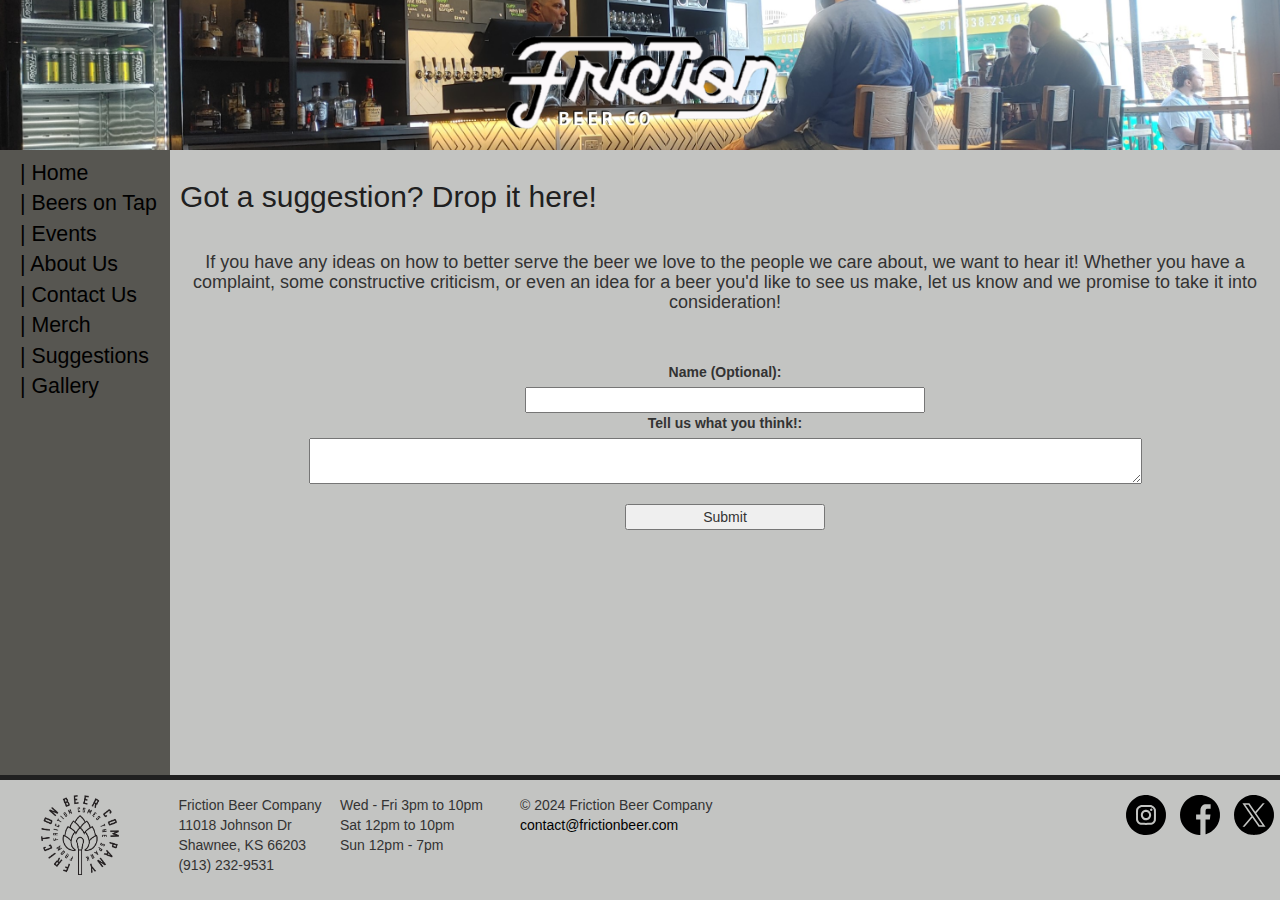
<file: suggestion.html>
<!DOCTYPE html>
<html lang="en">
<head>
    <title>Friction Brewing</title>
    <link rel="icon" type="image/x-icon" href="images/favicon.ico">
    <meta charset="UTF-8">
    <meta name="viewport" content="width=device-width, initial-scale=1.0">
    <link rel="stylesheet" href="frictionbeer.css">
    <link rel="stylesheet" href="https://maxcdn.bootstrapcdn.com/bootstrap/3.3.6/css/bootstrap.min.css"/>
</head>
<body>

<div id="wrapper">

    <header id="contacthead">
        <a href="index.html"><img src="images/logo-wide1.png" alt="Friction Beer"></a>
    </header>

    <nav id="mobilenav">
      <ul id="navbar">

        <li>
        <a href="index.html">Home</a>
        </li>

        <li>
        <a href="beers.html">Beers</a>
        </li> 

        <li>
        <a href="events.html">Events</a>
        </li>

        <li>
        <a href="about.html">About</a>
        </li>

        <li>
        <a href="contact.html">Contact</a>
        </li>

        <li>
        <a href="merch.html">Merch</a>
        </li>

        <li>
        <a href="suggestion.html">Suggestions</a>
        </li>

        <li>
        <a href="gallery.html">Gallery</a>
        </li>

      </ul>


    </nav>

    <nav id="webnav">
        <ul id="navbar">

          <li>
          <a href="index.html">| Home</a>
          </li>

          <li>
          <a href="beers.html">| Beers on Tap</a>
          </li> 

          <li>
          <a href="events.html">| Events</a>
          </li>

          <li>
          <a href="about.html">| About Us</a>
          </li>

          <li>
          <a href="contact.html">| Contact Us</a>
          </li>

          <li>
          <a href="merch.html">| Merch</a>
          </li>

          <li>
          <a href="suggestion.html">| Suggestions</a>
          </li>

          <li>
          <a href="gallery.html">| Gallery</a>
          </li>

        </ul>
      </nav>

<main>

  <h2>Got a suggestion? Drop it here!</h2><br>

  <div id="suggestdiv">

    <h4>If you have any ideas on how to better serve the beer we love to the people we care about, we want to hear it! Whether you have a complaint, some constructive criticism, or even an idea for a beer you'd like to see us make, let us know and we promise to take it into consideration!</h4><br><br>

      <form method="get" action="/final/suggestsubmit.html" id="suggestform">
        <label for="myFName">Name (Optional): </label><input type="text" name="myName" id="myName">
        <label for="myComments">Tell us what you think!: </label><textarea rows="2" cols="100" name="mySuggestion" id="mySuggestion"></textarea><br>
        <input type="submit" class="submit1">
        <br><br>
      </form>

  </div>
  
  
</main>


    
<footer id="grid-container">


      <div class="footlogo">
        <a href="index.html"><img src="images/logo-sm.png" alt="Friction Beer"></a>
      </div>

      <div class="hours">
        Wed - Fri 3pm to 10pm<br>
        Sat 12pm to 10pm<br>
        Sun 12pm - 7pm
      </div>

      <div class="contact">
        Friction Beer Company<br>
        11018 Johnson Dr<br>
        Shawnee, KS 66203<br>
        (913) 232-9531<br><br>
      </div>
  
      <div class="copyright">
        &copy; 2024 Friction Beer Company<br>
        <a href="mailto:example@frictionbeer.com">contact@frictionbeer.com</a>
      </div>

      <div class="social">
        <a href="https://www.instagram.com/frictionbeer/" target="_blank"><img src="images/instagram.svg" alt="Instagram"></a>
        <a href="https://www.facebook.com/FrictionBeer/" target="_blank"><img src="images/facebook.svg" alt="Facebook"></a>
        <a href="https://twitter.com/frictionbeer" target="_blank"><img src="images/twitter.svg" alt="Twitter"></a>
      </div>



</footer>

</div>
    
</body>
</html>
</file>
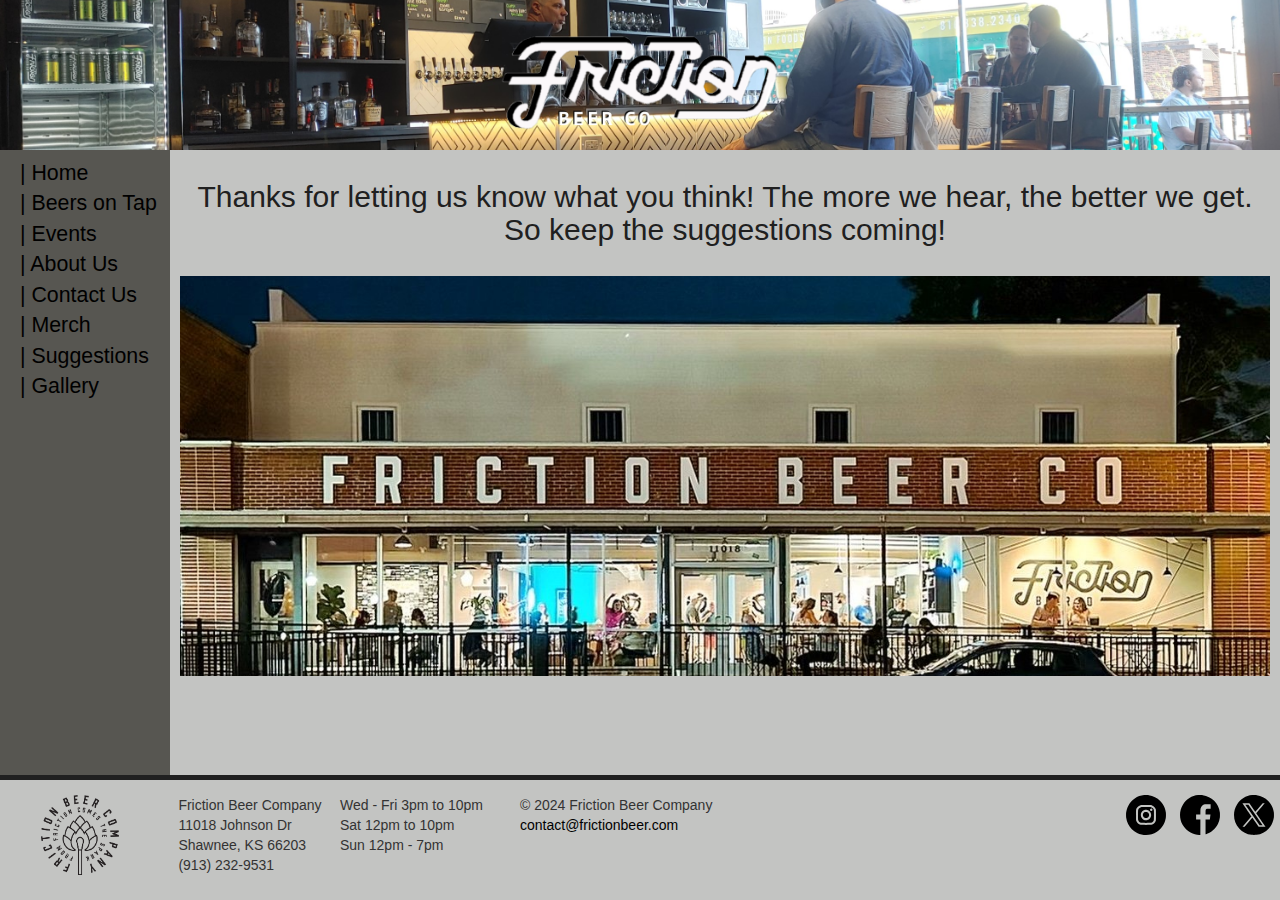
<file: suggestsubmit.html>
<!DOCTYPE html>
<html lang="en">
<head>
    <title>Friction Brewing</title>
    <link rel="icon" type="image/x-icon" href="images/favicon.ico">
    <meta charset="UTF-8">
    <meta name="viewport" content="width=device-width, initial-scale=1.0">
    <link rel="stylesheet" href="frictionbeer.css">
    <link rel="stylesheet" href="https://maxcdn.bootstrapcdn.com/bootstrap/3.3.6/css/bootstrap.min.css"/>
</head>
<body>

<div id="wrapper">

    <header>
        <a href="index.html"><img src="images/logo-wide1.png" alt="Friction Beer"></a>
    </header>

    <nav id="mobilenav">
      <ul id="navbar">

        <li>
        <a href="index.html">Home</a>
        </li>

        <li>
        <a href="beers.html">Beers</a>
        </li> 

        <li>
        <a href="events.html">Events</a>
        </li>

        <li>
        <a href="about.html">About</a>
        </li>

        <li>
        <a href="contact.html">Contact</a>
        </li>

        <li>
        <a href="merch.html">Merch</a>
        </li>

        <li>
        <a href="suggestion.html">Suggestions</a>
        </li>

        <li>
        <a href="gallery.html">Gallery</a>
        </li>

      </ul>


    </nav>

    <nav id="webnav">
        <ul id="navbar">

          <li>
          <a href="index.html">| Home</a>
          </li>

          <li>
          <a href="beers.html">| Beers on Tap</a>
          </li> 

          <li>
          <a href="events.html">| Events</a>
          </li>

          <li>
          <a href="about.html">| About Us</a>
          </li>

          <li>
          <a href="contact.html">| Contact Us</a>
          </li>

          <li>
          <a href="merch.html">| Merch</a>
          </li>

          <li>
          <a href="suggestion.html">| Suggestions</a>
          </li>

          <li>
          <a href="gallery.html">| Gallery</a>
          </li>

        </ul>
      </nav>

<main>

  <h2 id="formhead">Thanks for letting us know what you think! The more we hear, the better we get. So keep the suggestions coming!</h2><br>

  <div id="formhero">
    
  </div>
  
  
</main>


    
<footer id="grid-container">


      <div class="footlogo">
        <a href="index.html"><img src="images/logo-sm.png" alt="Friction Beer"></a>
      </div>

      <div class="hours">
        Wed - Fri 3pm to 10pm<br>
        Sat 12pm to 10pm<br>
        Sun 12pm - 7pm
      </div>

      <div class="contact">
        Friction Beer Company<br>
        11018 Johnson Dr<br>
        Shawnee, KS 66203<br>
        (913) 232-9531<br><br>
      </div>
  
      <div class="copyright">
        &copy; 2024 Friction Beer Company<br>
        <a href="mailto:example@frictionbeer.com">contact@frictionbeer.com</a>
      </div>

      <div class="social">
        <a href="https://www.instagram.com/frictionbeer/" target="_blank"><img src="images/instagram.svg" alt="Instagram"></a>
        <a href="https://www.facebook.com/FrictionBeer/" target="_blank"><img src="images/facebook.svg" alt="Facebook"></a>
        <a href="https://twitter.com/frictionbeer" target="_blank"><img src="images/twitter.svg" alt="Twitter"></a>
      </div>



</footer>

</div>
    
</body>
</html>
</file>
<file: frictionbeer.css>
* {
    box-sizing: border-box;
}

/*WRAPPER RULES*/

@supports (display: grid) {
#wrapper {
    background-color: #000000;
    display: grid;
    grid-template-rows: 150px 1fr auto;
    grid-template-columns: minmax(170px, 170px) 5fr;
    gap: 0px 0px;
    width: 100%;
    margin: auto;
    min-height: 100vh;
}

  #wrapper header {
      background-image: url(images/hero12.jpg);
      background-repeat: no-repeat;
      background-position: center;
      background-size: 100%;
      background-color: #000000;
      padding: 5px;
      grid-row: 1 / 2;
      grid-column: 1 / 3;
  }
  
  #wrapper nav {
      grid-row: 2 / 3;
      grid-column: 1 / 2;
      padding: 0px;
      margin: 0px;
      border: 0px;
      justify-content: left;
      background-color: #575651;
  }

  #wrapper main {
      grid-row: 2 / 3;
      grid-column: 2 / 3;
      background-color: #C3C4C2;
      padding-left: 10px;
  }

  #wrapper footer {
      grid-row: 3 / 4;
      grid-column: 1 / 3;
      margin: 0px;
      padding-top: 15px;
      border-top: 5px solid #202020;
      background-color: #C3C4C2;
  }

  #wrapper main img {
    filter: drop-shadow(3px 3px 4px #000000);
  }

}

/*HEADER RULES*/

header a {
    text-decoration: none;
    display: block;
    text-align: center;
    margin-top: 0px;
}

  header a img {
      max-height: 200px;
      max-width: 280px;
      text-align: center;
      padding: 0px;
      margin: 0px;
  }

  header a:link {
      color: #FFFFFF;
  }

  header a:visited {
      color: #FFFFFF;
  }

  header a:hover {
      color: #FFFFFF;
  }

/*NAV RULES*/

#mobilenav {
  display: none;
}

#navbar {
  position: sticky;
  top: 0;
  padding-top: 8px;
}

nav li {
    margin-left: 0px;
    list-style-type: none;
    justify-content: left;
    padding-left: 6px;
    padding-right: 6px;
    margin: 0px;
    font-family: Tahoma, sans-serif;
}
 
  nav li a {
      color: #000000;
      font-size: 16pt;
      transition-property: color;
      transition-duration: .5s;
      text-decoration: none;
  }

    nav li a:hover {
        color: #FFFFEE;
        text-decoration: none;
    }

  nav ul {
      margin-left: 0px;
      padding-left: 1em;
  }

/*MAIN RULES*/

main {
    padding: 10px;
    font-family: "Trebuchet MS", sans-serif
}

@supports (display: grid) {
  main #main-grid {
    display: grid; 
    grid-template-columns: 1fr 1fr; 
    grid-template-rows: 390px 390px 390px; 
    gap: 20px 20px; 
    grid-template-areas: 
      "l1 r1"
      "l2 r2"
      "l3 r3";
    font-family: Verdana, "Trebuchet MS", sans-serif;
    font-size: 16pt;
  }

  main #beers-grid {
    display: grid; 
    grid-template-columns: 1fr 2fr 1fr; 
    grid-template-rows: auto auto auto; 
    gap: 20px 20px; 
    grid-template-areas: 
      "l1 m1 r1"
      "l2 m2 r2"
      "l3 m3 r3";
    font-family: Verdana, "Trebuchet MS", sans-serif;
    font-size: 10pt;
  }

        main .menu1 {
          display: grid;
          grid-template-columns: 1fr 1fr;
          grid-template-rows: repeat(16 50px);
          gap: 10px 10px;
          grid-template-areas:
            "ml1 mr1"
            "ds1 ."
            "ml2 mr2"
            "ds2 ."
            "ml3 mr3"
            "ds3 ."
            "ml4 mr4"
            "ds4 ."
            "ml5 mr5"
            "ds5 ."
            "ml6 mr6"
            "ds6 ."
            "ml7 mr7"
            "ds7 ."
            "ml8 mr8"
            "ds8 ."
            "ml9 mr9"
            "ds9 ."
        }

          .ml1 {
            grid-area: ml1;
            font-weight: bold;
            justify-self: left;
          }
      
          .ds1 {
            grid-area: ds1;
            justify-content: left;
            font-style: italic;
          }

          .mr1 {
            grid-area: mr1;
            justify-self: right;
          }

          .ml2 {
            grid-area: ml2;
            font-weight: bold;
          }

          .ds2 {
            grid-area: ds2;
            justify-content: left;
            font-style: italic;
          }

          .mr2 {
            grid-area: mr2;
            justify-self: right;
          }
 
          .ml3 {
            grid-area: ml3;
            font-weight: bold;
          }

          .ds3 {
            grid-area: ds3;
            justify-content: left;
            font-style: italic;
          }

          .mr3 {
            grid-area: mr3;
            justify-self: right;
          }

          .ml4 {
            grid-area: ml4;
            font-weight: bold;
          }

          .ds4 {
            grid-area: ds4;
            justify-content: left;
            font-style: italic;
          }

          .mr4 {
            grid-area: mr4;
            justify-self: right;
          }

          .ml5 {
            grid-area: ml5;
            font-weight: bold;
          }

          .ds5 {
            grid-area: ds5;
            justify-content: left;
            font-style: italic;
          }

          .mr5 {
            grid-area: mr5;
            justify-self: right;
          }

          .ml6 {
            grid-area: ml6;
            font-weight: bold;
          }

          .ds6 {
            grid-area: ds6;
            justify-content: left;
            font-style: italic;
          }

          .mr6 {
            grid-area: mr6;
            justify-self: right;
          }

          .ml7 {
            grid-area: ml7;
            font-weight: bold;
          }

          .ds7 {
            grid-area: ds7;
            justify-content: left;
            font-style: italic;
          }

          .mr7 {
            grid-area: mr7;
            justify-self: right;
          }

          .ml8 {
            grid-area: ml8;
            font-weight: bold;
          }

          .ds8 {
            grid-area: ds8;
            justify-content: left;
            font-style: italic;
          }

          .mr8 {
            grid-area: mr8;
            justify-self: right;
          }

          .ml9 {
            grid-area: ml9;
            font-weight: bold;
          }

          .ds9 {
            grid-area: ds9;
            justify-content: left;
            font-style: italic;
          }

          .mr9 {
            grid-area: mr9;
            justify-self: right;
          }

      .left1 {
          grid-area: l1;
          justify-self: center;
      }

      .middle1 {
          grid-area: m1;
      }

      .right1 {
          grid-area: r1;
          background-repeat: no-repeat;
          background-size: 600px 600px;
          justify-self: center;
      }

      .left2 {
          grid-area: l2;
          justify-self: center;
      }

      .middle2 {
          grid-area: m2;
      }

      .right2 {
          grid-area: r2;
          justify-self: center;
      }

      .left3 {
          grid-area: l3;
      }

      .middle3 {
          grid-area: m3;
      }

      .right3 {
          grid-area: r3;
          justify-self: center;
      }

        .left1 img {
          max-width: 100%;
          max-height: 100%;
          margin: auto auto;
        }

        .right1 img {
          max-width: 100%;
          max-height: 100%;
          margin: auto auto;
        }

        .right2 img {
          max-width: 100%;
          max-height: 100%;
          margin: auto auto;
        }

        .left2 img {
          max-width: 100%;
          max-height: 100%;
          margin: auto auto;
        }

        .right3 img {
          max-width: 100%;
          max-height: 100%;
          margin: auto auto;
        }

        .middle1 img {
          max-width: 100%;
          max-height: 100%;
          margin: auto auto;
        }

        .middle2 img {
          max-width: 100%;
          max-height: 100%;
          margin: auto auto;
        }

        .middle3 img {
          max-width: 100%;
          max-height: 100%;
          margin: auto auto;
        }

  main h2 {
      color: #202020;
  }

}  

  main #about-grid {
    display: grid; 
    grid-template-columns: 2fr 1fr; 
    grid-template-rows: auto; 
    gap: 20px 20px; 
    grid-template-areas: 
      "l1 r1";
    font-family: Verdana, "Trebuchet MS", sans-serif;
  }

    main #about-grid img {
      max-width: auto;
      min-width: 380px;
    }

/* GALLERY TABLE RULES */

table .gallerytable {
    table-layout: auto;
    width: 100%;
}

  td {
      width: 50%;
  }

    td img {
        width: 100%;
        padding: 5px;
    }

  main #event-grid {
    display: grid; 
    grid-template-columns: 2fr 1fr; 
    grid-template-rows: auto; 
    gap: 20px 20px; 
    grid-template-areas: 
      "l1 r1";
    font-family: Verdana, "Trebuchet MS", sans-serif;
    font-size: 16pt;
  }

  .eventleft1 {
    grid-area: l1;
  }

  .eventright1 {
    grid-area: r1;
  }

  main #contact-grid {
    display: grid;
    grid-template-columns: auto;
    grid-template-rows: repeat(6 200px);
    grid-template-areas: 
    "cnt1"
    "cnt2"
    "cnt3"
    "cnt4"
    "cnt5"
    "cnt6";
    text-align: center;
  }

    form {
      display: inline-grid;
      text-align: center;
      margin: 0 auto;
    }

    form #myFName {
      min-width: 10%;
      max-width: 400px;
    }

    form #myLName {
      min-width: 10%;
      max-width: 400px;
    }

    form #myEmail {
      min-width: 10%;
      max-width: 400px;
    }

    form #myPhone {
      min-width: 10%;
      max-width: 200px;
    }

    form #myComments {
      min-width: 10%;
      max-width: 400px;
    }

    form .submit {
      min-width: 10%;
      max-width: 100px;
    }

/* MERCH PAGE RULES */


@supports (display: grid) {
main #merch-grid {
  display: grid; 
  grid-template-columns: 1fr 1fr; 
  grid-template-rows: 390px 390px 390px 390px 390px 390px 390pxs; 
  gap: 10px 10px; 
  grid-template-areas: 
    "l1 r1"
    "l2 r2"
    "l3 r3"
    "l4 r4"
    "l5 r5"
    "l6 r6"
    "l7 r7";
  font-family: Verdana, "Trebuchet MS", sans-serif;
  font-size: 16pt;
}

  .gleft1 {
    grid-area: l1;
  }

  .gright1 {
    grid-area: r1;
  }
  
  .gleft2 {
    grid-area: l2;
  }

  .gright2 {
    grid-area: r2;
  }
  
  .gleft3 {
    grid-area: l3;
  }

  .gright3 {
    grid-area: r3;
  }

  .gleft4 {
    grid-area: l4;
  }

  .gright4 {
    grid-area: r4;
  }

  .gleft5 {
    grid-area: l5;
  }

  .gright5 {
    grid-area: r5;
  }

  .gleft6 {
    grid-area: l6;
  }

  .gright6 {
    grid-area: r6;
  }

  .gleft7 {
    grid-area: l7;
  }

  .gright7 {
    grid-area: r7;
  }

#rightalign {
  text-align: right;
  float: right;
  align-items: right;
  align-self: right;
  padding-right: 0px;
  margin-right: 0px;
}

#merch-grid img {
  max-width: 35vw;
  max-height: 100%;
  margin: auto auto;
  text-align: center;
}

  #hat2 {
    margin-right: 0;
    margin-left: auto;
  }

}

/*FADE IN ANIMATION*/

@keyframes fadeInAnimation {
    0% {
      opacity: 0;
    }

    100% {
      opacity: 1;
    }
}

#main-grid img {
  animation: fadeInAnimation ease 2s;
  animation-iteration-count: 1;
  animation-fill-mode: forwards;
}

#beers-grid img {
  animation: fadeInAnimation ease 2s;
  animation-iteration-count: 1;
  animation-fill-mode: forwards;
}

#wrapper header{
  animation: fadeInAnimation ease 1s;
  animation-iteration-count: 1;
  animation-fill-mode: forwards;
}

#wrapper header a{
  animation: fadeInAnimation ease 2s;
  animation-iteration-count: 1;
  animation-fill-mode: backwards;
}

#formhero {
  animation: fadeInAnimation ease 1s;
  animation-iteration-count: 1;
  animation-fill-mode: backwards;
}

/*FOOTER RULES*/

#grid-container {
    display: grid; 
    grid-template-columns: 160px 180px 180px 1fr 1fr 160px; 
    grid-template-rows: 100px 1fr; 
    gap: 5px 0px; 
    grid-template-areas: 
      "a c e b . d"
      ". . . . . ."; 
    justify-items: center; 
}

.footlogo {
    grid-area: a;
}

  .footlogo img {
      max-width: 80px;
      max-height: 80px;
  }


.hours {
    grid-area: e;
    justify-self: left;
}

.copyright {
    grid-area: b;
    justify-self: left;
}

  .copyright a {
      color: #000000;
      transition-property: color;
      transition-duration: .5s;
  }

    .copyright a:hover {
        color: #FFFFEE;
    }

    .copyright a:visited {
        color: #000000;
    }

.contact {
  grid-area: c;
}

.social {
    grid-area: d;
}

  .social a {
    margin: 5px;
    bottom: 0;
  }

    .social a img {
      max-height: 40px;
    }

/* FORM RULES */

#formhead {
  text-align: center;
}

#formhero {
  background-image: url(images/hero1.jpg);
  background-repeat: no-repeat;
  background-size: cover;
  background-position: center;
  min-height: 400px;
}

#suggestform {
  margin: 0 auto;
  text-align: center;
}

#myName {
  max-width: 900px;
  min-width: 400px;
  text-align: center;
  margin: 0 auto;
}

.submit1 {
  max-width: 200px;
  min-width: 200px;
  margin: 0 auto;
}

#suggestdiv {
  margin: 0 auto;
  text-align: center;
}

/* --Medium Viewport CSS--  */

@media (max-width: 870px) {

  #grid-container {
    display: grid; 
    grid-template-columns: 1fr 1fr 1fr; 
    grid-template-rows: 100px 90px 70px; 
    gap: 0px 0px; 
    grid-template-areas: 
      ". a ."
      "c b e"
      ". d ."; 
    justify-items: center; 
    text-align: center;
    font-size: 11pt;
    padding: 10px;
    margin: 0 auto;
  }

    footer div {
      margin: 0 auto;
    }

  main #about-grid {
    display: grid; 
    grid-template-columns: 1fr; 
    grid-template-rows: auto 300px; 
    gap: 20px 20px; 
    grid-template-areas: 
      "l1"
      "r1";
  }

  main #beers-grid {
    display: grid; 
    grid-template-columns: 1fr; 
    grid-template-rows: auto; 
    gap: 20px 20px; 
    grid-template-areas: 
      "m1"
      "l2";
    font-family: Verdana, "Trebuchet MS", sans-serif;
  }

        #beers-grid .middle1 {
          font-size: 10pt;
      }

      #beers-grid .right1 {
          display: none;
      }

      #beers-grid .right2 {
          display: none;
    }

       #beers-grid .left1 {
          display: none;
      }

}


/* --Mobile Viewport CSS--  */

@media (max-width: 600px) {
  * {
    box-sizing: border-box;
  }

  #webnav {
    display: none;
  }

  #mobilenav {
    display: flex;
  }

  nav ul {
    min-width: 100%;
  }

    nav ul li {
        margin: 0 auto;
        padding-top: 5px;
        text-transform: uppercase;
        font-weight: 100;
    }

  p {
    font-size: 16px;
  }

  #wrapper {
    display: inline-block;
  }

  #wrapper header {
      background-image: url(images/hero12.jpg);
      background-repeat: no-repeat;
      background-position: center;
      background-size: 100%;
      background-color: #000000;
      padding: 0px;
      grid-row: 1 / 2;
      grid-column: 1 / 3;
  }
  
  #wrapper nav {
      grid-row: 2 / 3;
      grid-column: 1 / 3;
      padding: 0px;
      margin: 0px;
      border: 0px;
      justify-content: left;
      background-color: #575651;
  }

  #wrapper main {
      grid-row: 2 / 3;
      grid-column: 2 / 3;
      background-color: #C3C4C2;
      padding-left: 10px;
      border-top: 5px solid #000000;
  }

  #wrapper footer {
      grid-row: 3 / 4;
      grid-column: 1 / 3;
      margin: 0px;
      padding-top: 15px;
      border-top: 5px solid #202020;
      background-color: #C3C4C2;
  }

  #wrapper nav {
    padding: 0px;
    margin: 0px;
    border-top: solid #000000 5px;
    justify-content: center;
    background-color: #575651;
  }

#navbar {
  position: sticky;
  top: 0;
  padding-top: 2px;
  display: flex;
}

nav li {
    margin-left: 0px;
    list-style-type: none;
    justify-content: left;
    padding-left: 0px;
    padding-right: 0px;
    margin: 0px;
    font-family: Tahoma, sans-serif;
}
 
  nav li a {
      color: #000000;
      font-size: 7pt;
      font-weight: 600;
      transition-property: color;
      transition-duration: .5s;
      text-decoration: none;
  }

    nav li a:hover {
        color: #FFFFEE;
        text-decoration: none;
    }

  nav ul {
      margin-left: 0px;
      padding-left: 1em;
  }

  /* MOBILE GRID CONFIGS */

  @supports (display: grid) {
    
    main #main-grid {
      display: grid; 
      grid-template-columns: 1fr 1fr; 
      grid-template-rows: 320px 200px 240px; 
      gap: 20px 20px; 
      grid-template-areas: 
        "l1 r1"
        "l2 r2"
        "l3 r3";
      font-family: Verdana, "Trebuchet MS", sans-serif;
      font-size: 16pt;
    }

    #wrapper footer {
      grid-row: 3 / 4;
      grid-column: 1 / 3;
      margin: 0px;
      padding-top: 15px;
      border-top: 5px solid #202020;
      background-color: #C3C4C2;
    }

    #grid-container {
      display: grid; 
      grid-template-columns: 1fr; 
      grid-template-rows: 90px 80px 60px 70px 100px; 
      gap: 0px 0px; 
      grid-template-areas: 
        "c"
        "e"
        "b"
        "d"
        "a"; 
      justify-items: center; 
      text-align: center;
      font-size: 9pt;
  }
  
    main #beers-grid {
      display: grid; 
      grid-template-columns: 1fr; 
      grid-template-rows: 390px 390px 390px; 
      gap: 20px 20px; 
      grid-template-areas: 
        "m1"
        "."
        "l2";
      font-family: Verdana, "Trebuchet MS", sans-serif;
    }

      #beers-grid .middle1 {
          font-size: 1pt;
      }

      #beers-grid .right1 {
          display: none;
      }

      #beers-grid .right2 {
          display: none;
    }

       #beers-grid .left1 {
          display: none;
      }

        #beers-grid .left2 {
          margin: 0 auto;
          padding-left: 40px;
        }
  
    main #about-grid {
      display: inline; 
      font-family: Verdana, "Trebuchet MS", sans-serif;
    }
  
      main #about-grid img {
        max-width: 100%;
      }
  
    main #gallery-grid {
      display: grid; 
      grid-template-columns: 1fr 1fr; 
      grid-template-rows: 390px 390px 390px; 
      gap: 5px 5px; 
      grid-template-areas: 
        "gl1 gr1"
        "gl2 gr2"
        "gl3 gr3";
      font-family: Verdana, "Trebuchet MS", sans-serif;
      font-size: 16pt;
    }
  
      .galleft1 {
        grid-area: gl1;
      }
  
        .galleft1 img {
          max-width: 100%;
          max-height: 100%;
          margin: auto auto;
        }
  
      .galright1 {
        grid-area: gr1;
      }
  
        .galright1 img {
          max-width: 100%;
          max-height: 100%;
          margin: auto auto;
        }
  
      .galleft2 {
        grid-area: gl2;
      }
  
        .galleft2 img {
          max-width: 100%;
          max-height: 100%;
          margin: auto auto;
        }
  
      .galright2 {
        grid-area: gr2;
      }
  
        .galright2 img {
          max-width: 100%;
          max-height: 100%;
          margin: auto auto;
        }
  
      .galleft3 {
        grid-area: gl3;
      }
  
        .galleft3 img {
          max-width: 100%;
          max-height: 100%;
          margin: auto auto;
        }
  
      .galright3 {
        grid-area: gr3;
      }
  
        .galright3 img {
          max-width: 100%;
          max-height: 100%;
          margin: auto auto;
        }
  
    main #event-grid {
      display: grid; 
      grid-template-columns: 2fr 1fr; 
      grid-template-rows: auto; 
      gap: 20px 20px; 
      grid-template-areas: 
        "l1 r1";
      font-family: Verdana, "Trebuchet MS", sans-serif;
      font-size: 16pt;
    }

    #event-grid video {
      max-width: 200px;
    }
  
    .eventleft1 {
      grid-area: l1;
    }
  
    .eventright1 {
      grid-area: r1;
    }

    #merch-grid img {
      max-width: 100%;
      max-height: 100%;
      margin: auto auto;
      text-align: center;
    }
  
    main #contact-grid {
      display: grid;
      grid-template-columns: auto;
      grid-template-rows: repeat(6 200px);
      grid-template-areas: 
      "cnt1"
      "cnt2"
      "cnt3"
      "cnt4"
      "cnt5"
      "cnt6";
      text-align: center;
    }
  
      form {
        display: inline-grid;
        text-align: center;
        margin: 0 auto;
      }
  
      form #myFName {
        min-width: 10%;
        max-width: 400px;
      }
  
      form #myLName {
        min-width: 10%;
        max-width: 400px;
      }
  
      form #myEmail {
        min-width: 10%;
        max-width: 400px;
      }
  
      form #myPhone {
        min-width: 10%;
        max-width: 200px;
      }
  
      form #myComments {
        min-width: 10%;
        max-width: 400px;
      }
  
      form .submit {
        min-width: 10%;
        max-width: 100px;
      }
  
      main .menu1 {
        display: grid;
        grid-template-columns: 1fr 1fr;
        grid-template-rows: repeat(16 50px);
        gap: 10px 10px;
        grid-template-areas:
          "ml1 mr1"
          "ds1 ."
          "ml2 mr2"
          "ds2 ."
          "ml3 mr3"
          "ds3 ."
          "ml4 mr4"
          "ds4 ."
          "ml5 mr5"
          "ds5 ."
          "ml6 mr6"
          "ds6 ."
          "ml7 mr7"
          "ds7 ."
          "ml8 mr8"
          "ds8 ."
          "ml9 mr9"
          "ds9 ."
      }
  
        .ml1 {
          grid-area: ml1;
          font-weight: bold;
          justify-self: left;
        }
        
          .ds1 {
            grid-area: ds1;
            justify-content: left;
            font-style: italic;
          }
  
        .mr1 {
          grid-area: mr1;
          justify-self: right;
        }
  
        .ml2 {
          grid-area: ml2;
          font-weight: bold;
        }
  
          .ds2 {
            grid-area: ds2;
            justify-content: left;
            font-style: italic;
          }
  
        .mr2 {
          grid-area: mr2;
          justify-self: right;
        }
  
        .ml3 {
          grid-area: ml3;
          font-weight: bold;
        }
  
          .ds3 {
            grid-area: ds3;
            justify-content: left;
            font-style: italic;
          }
  
        .mr3 {
          grid-area: mr3;
          justify-self: right;
        }
  
        .ml4 {
          grid-area: ml4;
          font-weight: bold;
        }
  
          .ds4 {
            grid-area: ds4;
            justify-content: left;
            font-style: italic;
          }
  
        .mr4 {
          grid-area: mr4;
          justify-self: right;
        }
  
        .ml5 {
          grid-area: ml5;
          font-weight: bold;
        }
  
          .ds5 {
            grid-area: ds5;
            justify-content: left;
            font-style: italic;
          }
  
        .mr5 {
          grid-area: mr5;
          justify-self: right;
        }
  
        .ml6 {
          grid-area: ml6;
          font-weight: bold;
        }
  
          .ds6 {
            grid-area: ds6;
            justify-content: left;
            font-style: italic;
          }
  
        .mr6 {
          grid-area: mr6;
          justify-self: right;
        }
  
        .ml7 {
          grid-area: ml7;
          font-weight: bold;
        }
  
          .ds7 {
            grid-area: ds7;
            justify-content: left;
            font-style: italic;
          }
  
        .mr7 {
          grid-area: mr7;
          justify-self: right;
        }
  
        .ml8 {
          grid-area: ml8;
          font-weight: bold;
        }
  
          .ds8 {
            grid-area: ds8;
            justify-content: left;
            font-style: italic;
          }
  
        .mr8 {
          grid-area: mr8;
          justify-self: right;
        }
  
        .ml9 {
          grid-area: ml9;
          font-weight: bold;
        }
  
          .ds9 {
            grid-area: ds9;
            justify-content: left;
            font-style: italic;
          }
  
        .mr9 {
          grid-area: mr9;
          justify-self: right;
        }
  
    .left1 {
        grid-area: l1;
        justify-self: center;
    }
  
    .middle1 {
        grid-area: m1;
    }
  
    .right1 {
        grid-area: r1;
        background-repeat: no-repeat;
        background-size: 600px 600px;
        justify-self: center;
    }
  
    .left2 {
        grid-area: l2;
        justify-self: center;
    }
  
    .middle2 {
        grid-area: m2;
    }
  
    .right2 {
        grid-area: r2;
        justify-self: center;
    }
  
    .left3 {
        grid-area: l3;
    }
  
    .middle3 {
        grid-area: m3;
    }
  
    .right3 {
        grid-area: r3;
        justify-self: center;
    }
  
      .left1 img {
        max-width: 100%;
        max-height: 100%;
        margin: auto auto;
      }
  
      .right1 img {
        max-width: 100%;
        max-height: 100%;
        margin: auto auto;
      }
  
      .right2 img {
        max-width: 100%;
        max-height: 100%;
        margin: auto auto;
      }
  
      .left2 img {
        max-width: 100%;
        max-height: 100%;
        margin: auto auto;
      }
  
      .right3 img {
        max-width: 100%;
        max-height: 100%;
        margin: auto auto;
      }
  
      .middle1 img {
        max-width: 100%;
        max-height: 100%;
        margin: auto auto;
      }
  
      .middle2 img {
        max-width: 100%;
        max-height: 100%;
        margin: auto auto;
      }
  
      .middle3 img {
        max-width: 100%;
        max-height: 100%;
        margin: auto auto;
      }
  
    main h2 {
        color: #202020;
    }
  
  }

}
</file>
